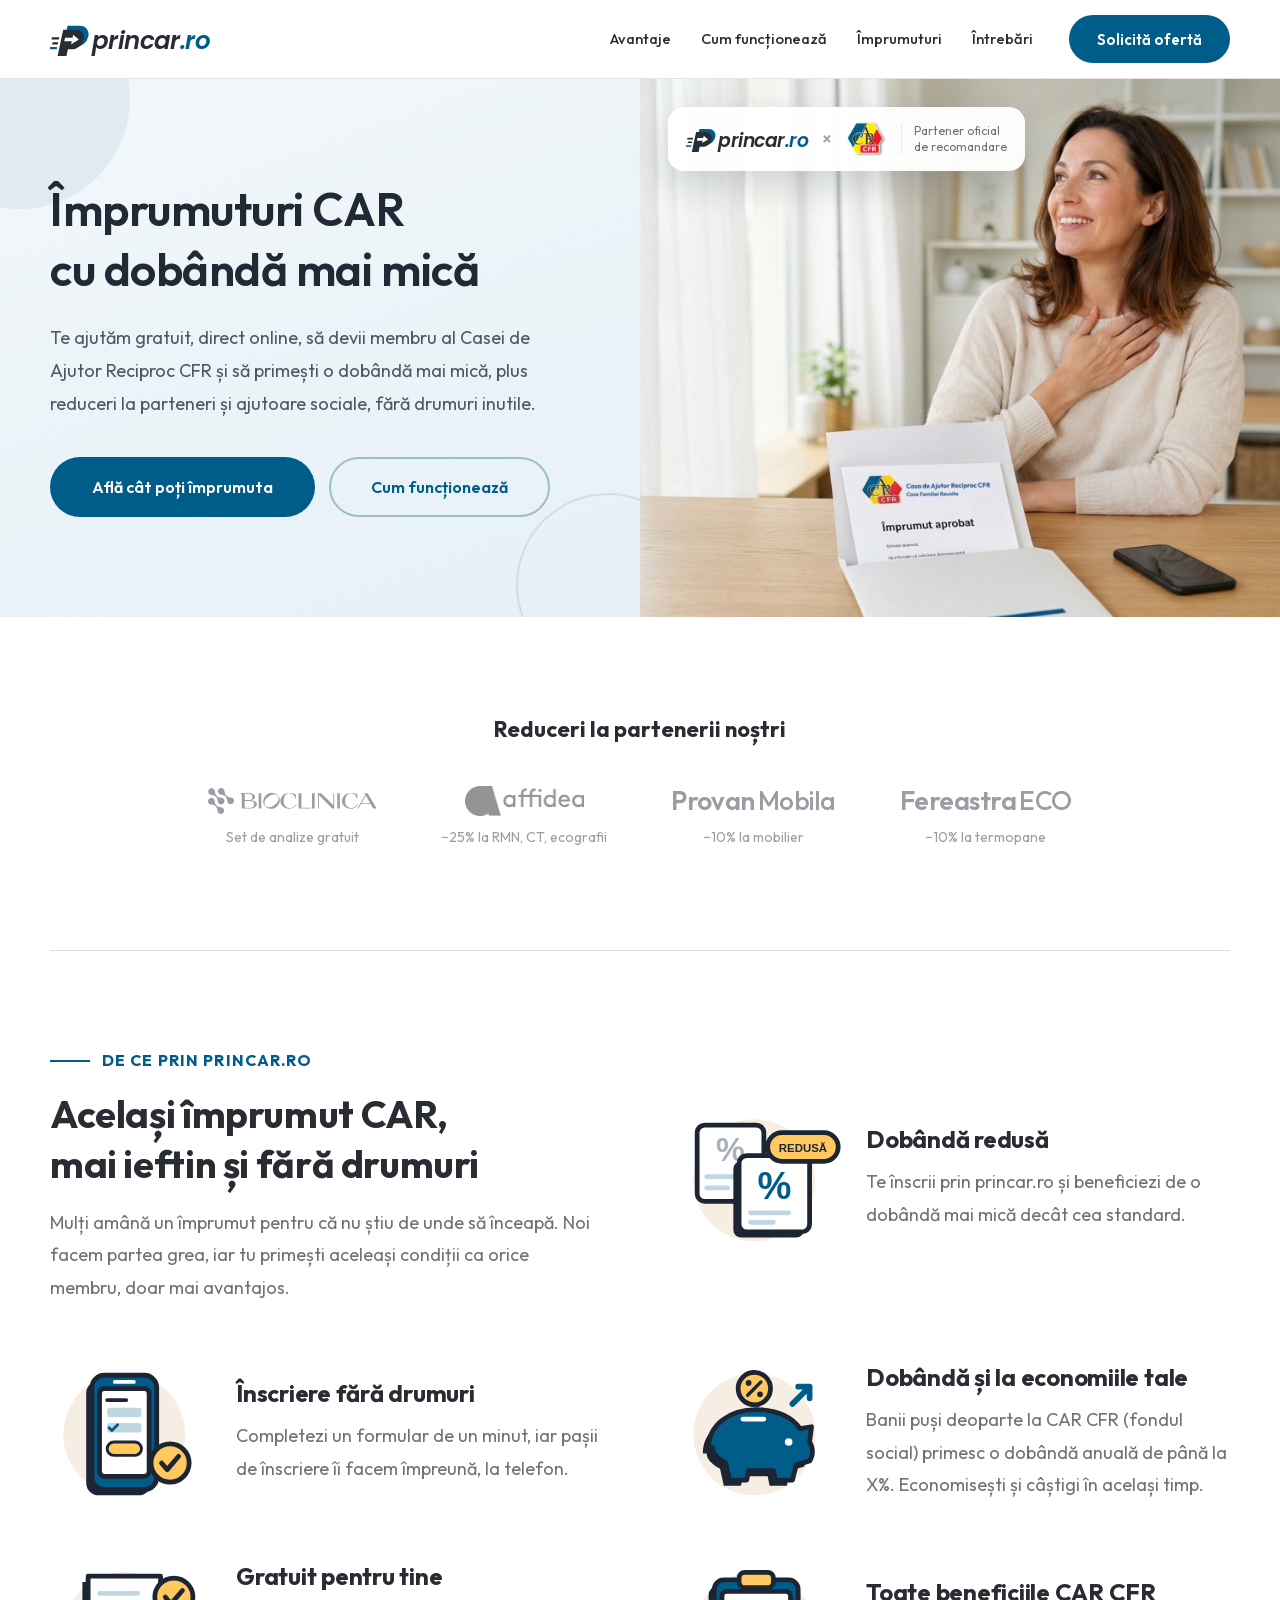
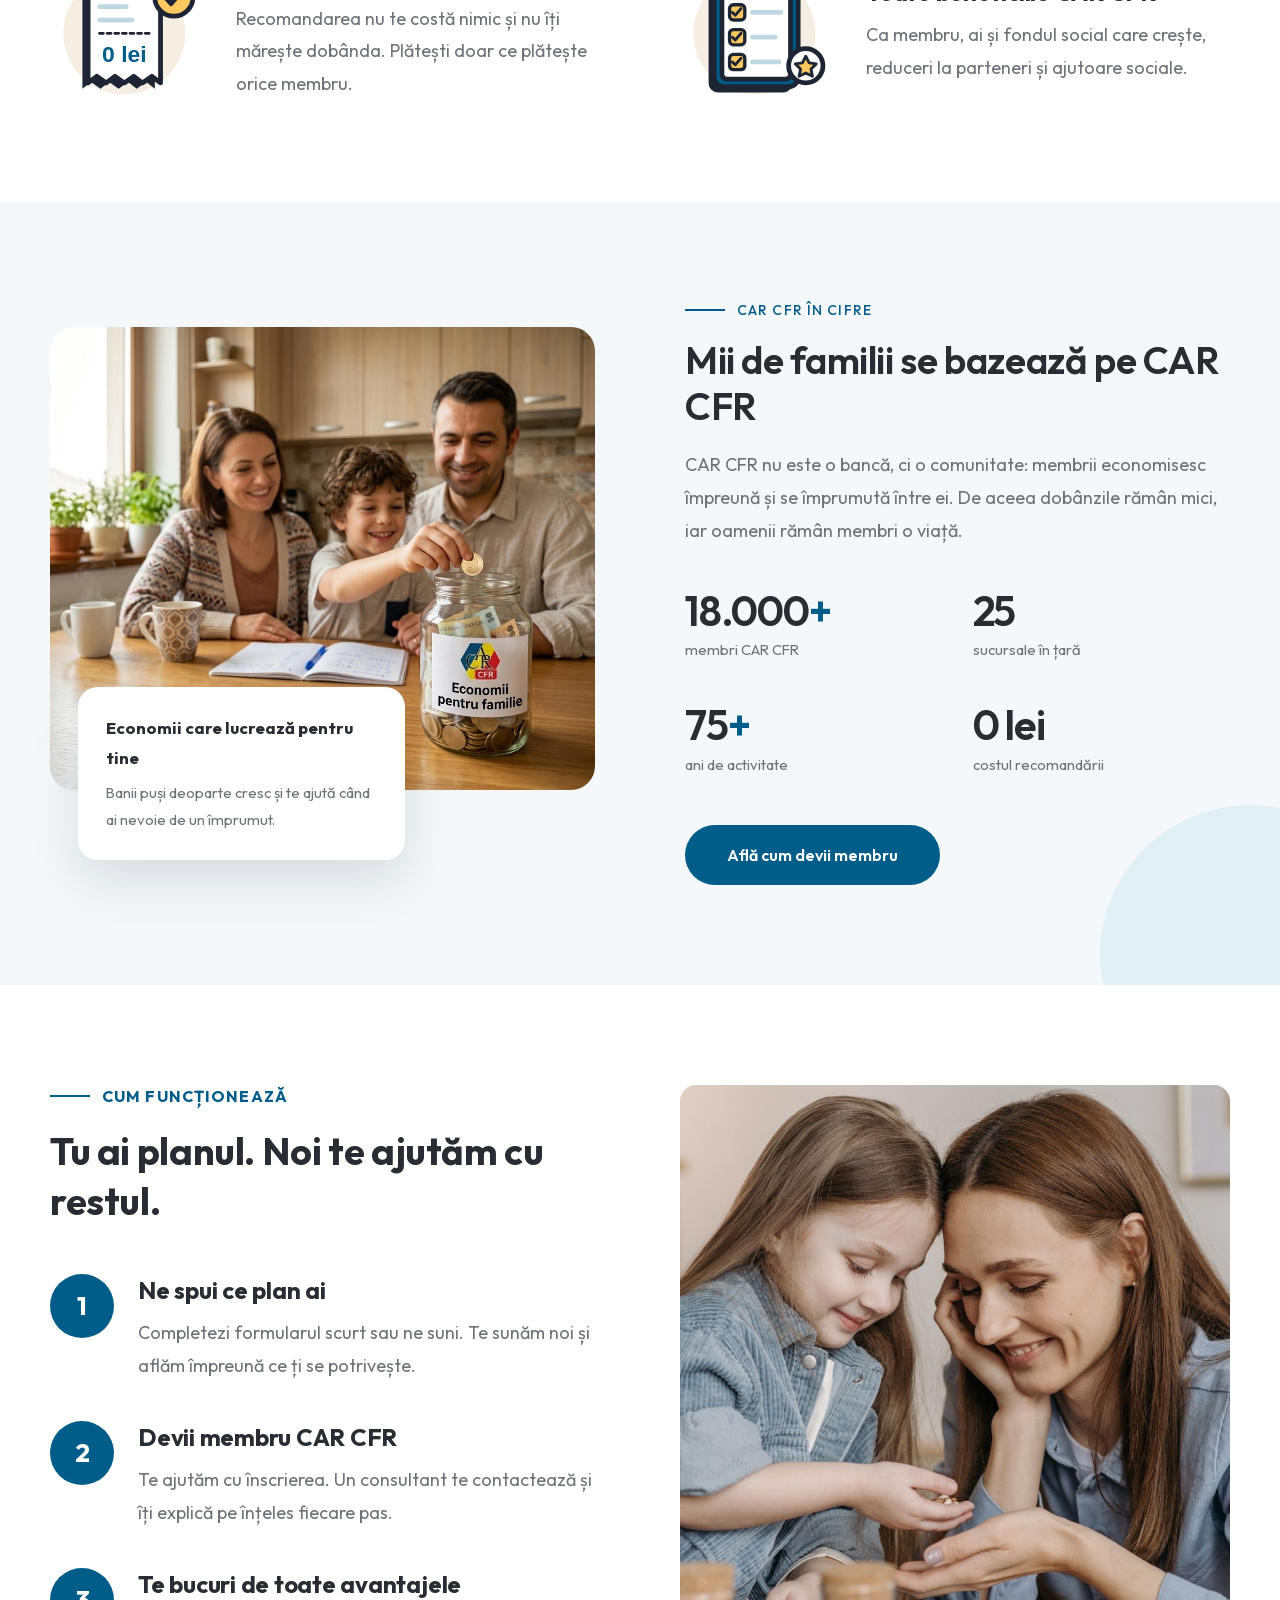
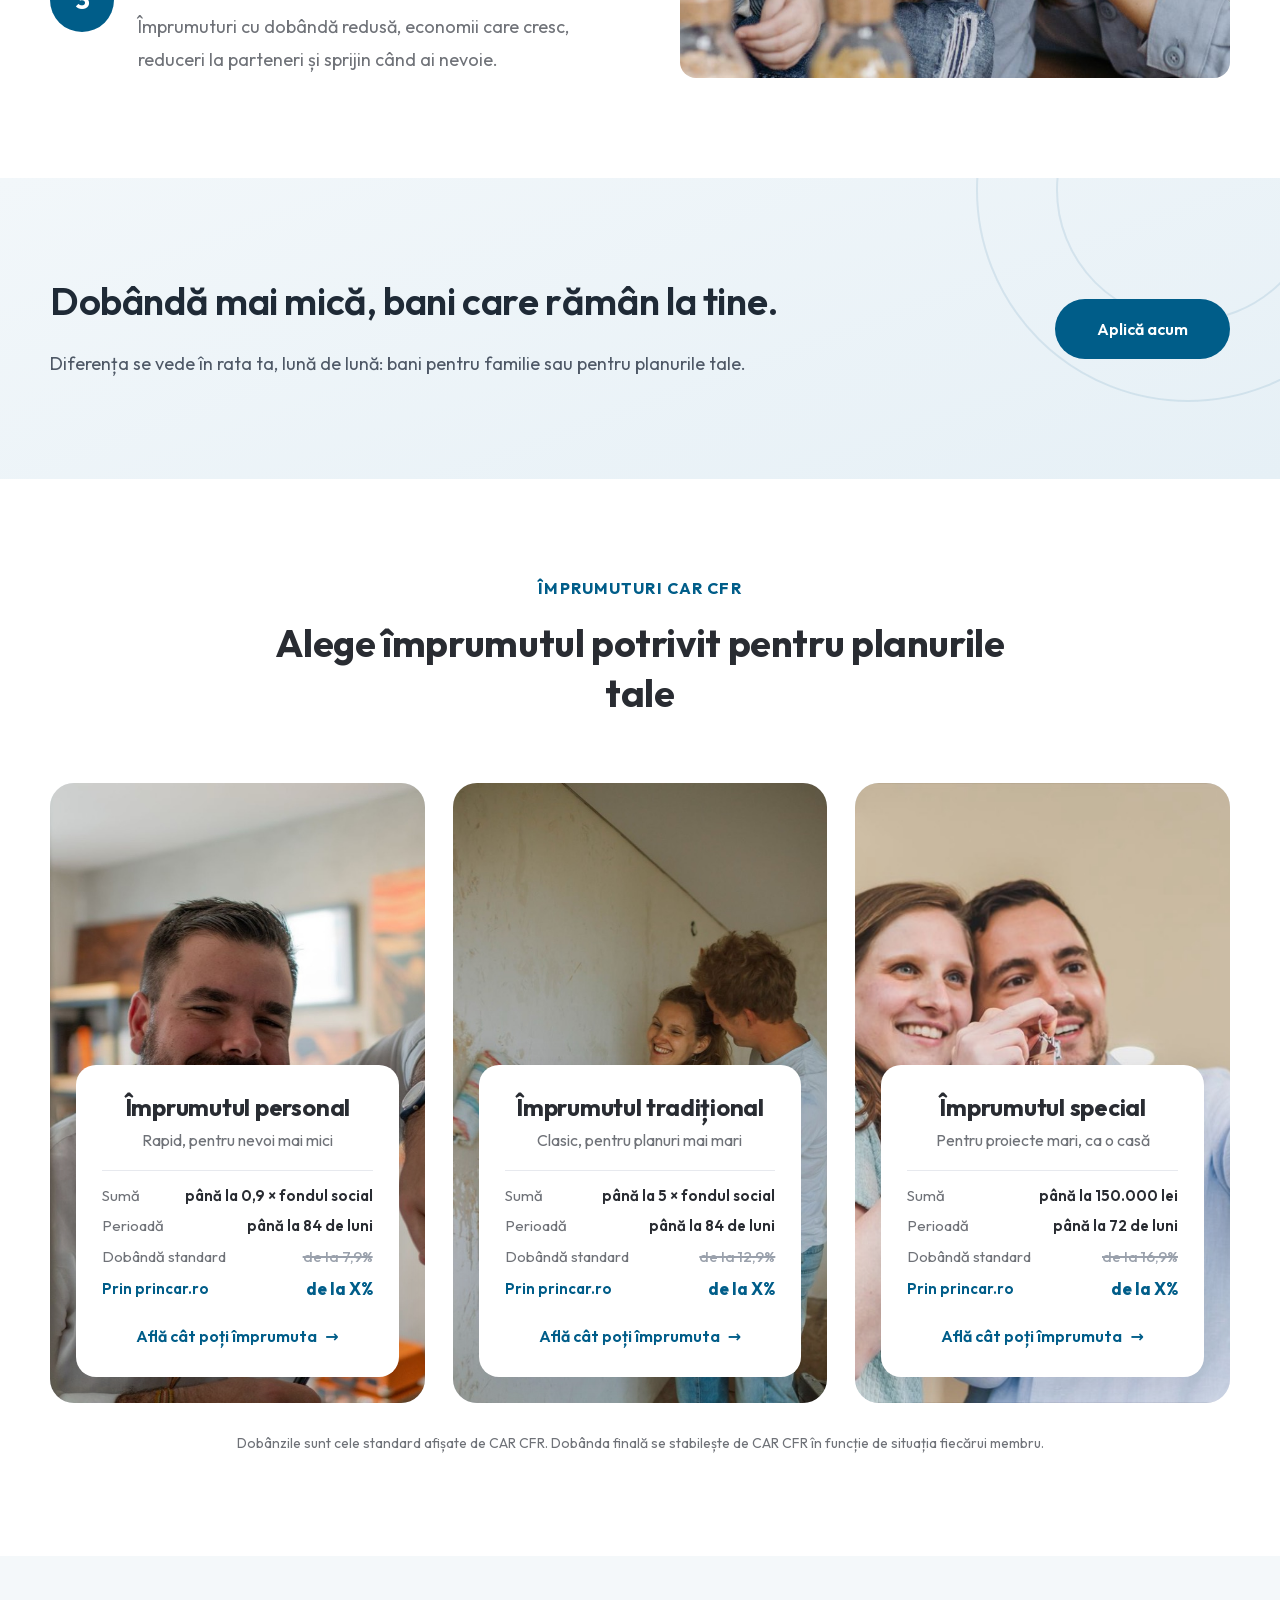
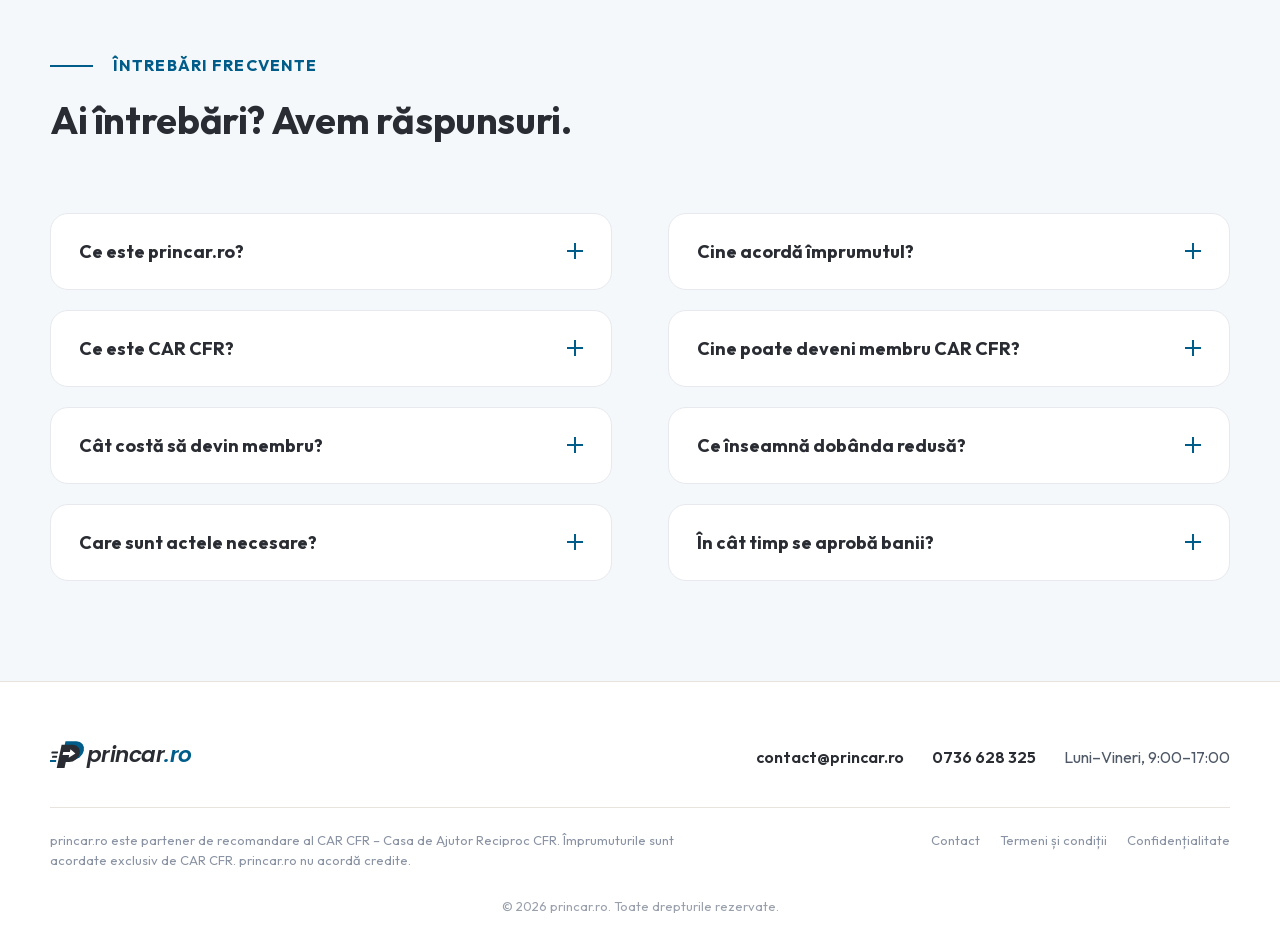
<file: index.html>
<!doctype html>
<html lang="ro">
<head>
<meta charset="utf-8">
<meta name="viewport" content="width=device-width, initial-scale=1">
<!-- La lansare: șterge rândul de mai jos ca Google să poată indexa site-ul -->
<meta name="robots" content="noindex, nofollow">
<title>Împrumuturi CAR CFR cu dobândă mai mică | princar.ro</title>
<meta name="description" content="Devino membru CAR CFR prin princar.ro și ai acces la împrumuturi cu dobândă mai mică, reduceri la parteneri și ajutoare sociale. Gratuit, fără drumuri.">
<link rel="canonical" href="https://princar.ro/">
<meta name="theme-color" content="#005D89">
<link rel="icon" href="img/favicon.svg" type="image/svg+xml">
<meta property="og:type" content="website">
<meta property="og:locale" content="ro_RO">
<meta property="og:site_name" content="princar.ro">
<meta property="og:url" content="https://princar.ro/">
<meta property="og:title" content="Împrumuturi CAR CFR cu dobândă mai mică">
<meta property="og:description" content="Te ajutăm gratuit, direct online, să devii membru CAR CFR: dobândă mai mică, reduceri la parteneri și ajutoare sociale.">
<meta property="og:image" content="https://princar.ro/img/og-princar.jpg">
<meta property="og:image:width" content="1200">
<meta property="og:image:height" content="630">
<meta property="og:image:alt" content="Femeie zâmbitoare care citește scrisoarea de aprobare a împrumutului">
<meta name="twitter:card" content="summary_large_image">
<link rel="preload" href="fonts/outfit-latin.woff2" as="font" type="font/woff2" crossorigin>
<link rel="preload" href="img/v2-hero.jpg?v=4" as="image" fetchpriority="high">
<link rel="stylesheet" href="v2.css?v=58">
<script src="app.js?v=74" defer></script>
<script type="application/ld+json">
{
 "@context": "https://schema.org",
 "@graph": [
  {
   "@type": "Organization",
   "@id": "https://princar.ro/#org",
   "name": "princar.ro",
   "url": "https://princar.ro/",
   "logo": "https://princar.ro/img/favicon.svg",
   "email": "contact@princar.ro",
   "telephone": "+40736628325",
   "contactPoint": {
    "@type": "ContactPoint",
    "telephone": "+40736628325",
    "email": "contact@princar.ro",
    "contactType": "customer service",
    "areaServed": "RO",
    "availableLanguage": "ro",
    "hoursAvailable": {
     "@type": "OpeningHoursSpecification",
     "dayOfWeek": [
      "Monday",
      "Tuesday",
      "Wednesday",
      "Thursday",
      "Friday"
     ],
     "opens": "09:00",
     "closes": "17:00"
    }
   }
  },
  {
   "@type": "WebSite",
   "@id": "https://princar.ro/#site",
   "url": "https://princar.ro/",
   "name": "princar.ro",
   "inLanguage": "ro-RO",
   "publisher": {
    "@id": "https://princar.ro/#org"
   }
  },
  {
   "@type": "FAQPage",
   "@id": "https://princar.ro/#intrebari",
   "mainEntity": [
    {
     "@type": "Question",
     "name": "Ce este princar.ro?",
     "acceptedAnswer": {
      "@type": "Answer",
      "text": "Un serviciu gratuit care te ajută să devii membru CAR CFR, ca să ai acces la împrumuturi avantajoase și la alte beneficii."
     }
    },
    {
     "@type": "Question",
     "name": "Cine acordă împrumutul?",
     "acceptedAnswer": {
      "@type": "Answer",
      "text": "Împrumutul este acordat exclusiv de CAR CFR, conform statutului propriu. princar.ro nu acordă credite, doar te ajută."
     }
    },
    {
     "@type": "Question",
     "name": "Ce este CAR CFR?",
     "acceptedAnswer": {
      "@type": "Answer",
      "text": "Casa de Ajutor Reciproc CFR, o comunitate cu peste 75 de ani de activitate, în care membrii economisesc și se ajută."
     }
    },
    {
     "@type": "Question",
     "name": "Cine poate deveni membru CAR CFR?",
     "acceptedAnswer": {
      "@type": "Answer",
      "text": "Orice persoană care îndeplinește condițiile din statutul CAR CFR. Consultantul îți confirmă la telefon dacă te încadrezi."
     }
    },
    {
     "@type": "Question",
     "name": "Cât costă să devin membru?",
     "acceptedAnswer": {
      "@type": "Answer",
      "text": "Plătești o taxă de înscriere și un fond social lunar de minimum 30 de lei, plus contribuția la fondul de asistență socială."
     }
    },
    {
     "@type": "Question",
     "name": "Ce înseamnă dobânda redusă?",
     "acceptedAnswer": {
      "@type": "Answer",
      "text": "Prin princar.ro, dobânda la împrumut este mai mică decât cea standard. Valoarea exactă ți-o comunică un consultant."
     }
    },
    {
     "@type": "Question",
     "name": "Care sunt actele necesare?",
     "acceptedAnswer": {
      "@type": "Answer",
      "text": "De obicei, actul de identitate și o dovadă a veniturilor. Lista exactă o primești de la consultant, după împrumutul ales."
     }
    },
    {
     "@type": "Question",
     "name": "În cât timp se aprobă banii?",
     "acceptedAnswer": {
      "@type": "Answer",
      "text": "Durata depinde de tipul împrumutului și de vechimea ta ca membru. Îți spunem exact la telefon, înainte de orice pas."
     }
    }
   ]
  }
 ]
}
</script>
</head>
<body id="top">

<header class="top">
  <div class="wrap">
    <a href="index.html" class="logo" aria-label="princar.ro, acasă"><svg class="brand" viewBox="10 14 820 172" role="img" aria-label="princar.ro"><g transform="translate(34 22) scale(1.12) skewX(-12)">
    <rect x="0" y="62" width="34" height="10" rx="3" fill="#292C32"/>
    <rect x="8" y="84" width="26" height="10" rx="3" fill="#292C32"/>
    <rect x="-2" y="106" width="36" height="10" rx="3" fill="#005D89"/>
    <path d="M60 10H116A48 48 0 0 1 116 106H60Z" fill="#005D89"/>
    <path d="M44 28H102A44 44 0 0 1 102 116H84V160H44Z" fill="#292C32"/>
    <path d="M60 64H94V50L124 72 94 94V80H60Z" fill="#fff"/>
  </g><text x="222" y="150" font-family="Poppins, Inter, sans-serif" font-style="italic" font-weight="600" font-size="124" letter-spacing="-3" fill="#292C32">princar<tspan fill="#005D89">.ro</tspan></text></svg></a>
    <nav class="nav">
      <a href="#avantaje">Avantaje</a>
      <a href="#cum-functioneaza">Cum funcționează</a>
      <a href="#imprumuturi">Împrumuturi</a>
      <a href="#intrebari">Întrebări</a>
    </nav>
    <button type="button" class="btn btn-navy btn-sm" data-lead>Solicită ofertă</button>
    <button class="menu-btn" aria-label="Meniu">☰</button>
  </div>
</header>

<!-- 1. Hero împărțit: text pe bleumarin + poză -->
<main>
<section class="hero2">
  <div class="hero2-text">
    <div>
      <h1><span class="ln">Împrumuturi CAR</span> <span class="ln">cu dobândă mai mică</span></h1>
      <p class="lead">Te ajutăm gratuit, direct online, să devii membru al Casei de Ajutor Reciproc CFR și să primești o dobândă mai mică, plus reduceri la parteneri și ajutoare sociale, fără drumuri inutile.</p>
      <div class="acts">
        <button type="button" class="btn btn-white" data-lead>Află cât poți împrumuta</button>
        <a href="#cum-functioneaza" class="btn btn-line">Cum funcționează</a>
      </div>
    </div>
  </div>
  <div class="hero2-photo" role="img" aria-label="Femeie bucuroasă care a primit scrisoarea de aprobare a împrumutului CAR CFR">
    <div class="partner-badge"><svg class="pb-logo" viewBox="10 14 820 172" role="img" aria-label="princar.ro"><g transform="translate(34 22) scale(1.12) skewX(-12)">
    <rect x="0" y="62" width="34" height="10" rx="3" fill="#292C32"/>
    <rect x="8" y="84" width="26" height="10" rx="3" fill="#292C32"/>
    <rect x="-2" y="106" width="36" height="10" rx="3" fill="#005D89"/>
    <path d="M60 10H116A48 48 0 0 1 116 106H60Z" fill="#005D89"/>
    <path d="M44 28H102A44 44 0 0 1 102 116H84V160H44Z" fill="#292C32"/>
    <path d="M60 64H94V50L124 72 94 94V80H60Z" fill="#fff"/>
  </g><text x="222" y="150" font-family="Poppins, Inter, sans-serif" font-style="italic" font-weight="600" font-size="124" letter-spacing="-3" fill="#292C32">princar<tspan fill="#005D89">.ro</tspan></text></svg><span class="pb-x">×</span><img src="img/sigla-carcfr.png" alt="CAR CFR" width="465" height="416"><span class="pb-txt">Partener oficial<br>de recomandare</span></div>
  </div>
</section>

<!-- 2. Parteneri -->
<section class="partners">
  <div class="wrap">
    <h2>Reduceri la partenerii noștri</h2>
    <div class="row">
      <span><i class="pl"><svg class="pl-bio" xmlns="http://www.w3.org/2000/svg" xml:space="preserve" viewBox="0 0 1037.9 160" role="img" aria-label="Bioclinica"><path fill="currentColor" d="M289.4 82.9a49 49 0 0 0-26-6.9h3.1c6.3-1.8 11.7-4.7 16.3-8.5s6.9-8 6.9-12.4c0-6.5-3.8-12.1-11.4-16.7a49 49 0 0 0-26-6.9H200c.6.7 1.7 1.7 3.2 2.9s2.7 2.4 3.6 3.4 1.4 2 1.4 2.9v85.9h56.2a41 41 0 0 0 25-7.9q11.4-7.95 11.4-19.2v-.1c0-6.3-3.8-11.9-11.4-16.5m-63.6-47.5h22.8c16.2 0 24.4 6.7 24.4 20.1 0 7.7-1.8 12.8-5.2 15.2a28.9 28.9 0 0 1-16.1 3.6l-25.8.1zm32.9 86.5h-32.8V80.5h32.8c16.1 0 25.2 6 25.3 19.2-.1 15.1-9.2 22.2-25.3 22.2m69.1-90.3v95.2h-16V31.6zm70-1.4c13.9 1 25.1 6.7 33.5 17.1s11.7 22.3 9.9 35.8c-1.9 13.6-8.3 24.7-19.4 33.5s-23.5 12.7-37.3 11.6c-13.8-1-25-6.7-33.5-17.1-8.5-10.2-11.9-22.1-10-35.6s8.3-24.7 19.4-33.6a51.1 51.1 0 0 1 37.4-11.7m-18.9 88.2c10.4-1.1 21.1-6.1 32.2-14.9s18.3-18.3 21.6-28.5 2-19.2-4.1-26.9a23.4 23.4 0 0 0-15.3-8.6 40 40 0 0 0-19.5 2.5c-6.9 2.5-14.3 6.5-22.2 11.9-11.5 7.8-19 17.1-22.4 27.8s-1.9 19.9 4.4 27.4a28 28 0 0 0 25.3 9.3m86.5-38.8c0 13.1 3.4 23.6 10.1 31.6s15.2 12 25.4 12a45.5 45.5 0 0 0 27.8-9.8 84.5 84.5 0 0 0 16-15.4v7.3c-2.6 2.8-4.5 4.7-5.6 5.7q-19.35 17.55-38.4 17.4a57.4 57.4 0 0 1-39.3-14.3 44.9 44.9 0 0 1-12.3-51.2c2.4-5.7 5.7-11 10.1-15.9s10.2-9 17.5-12.1a61.6 61.6 0 0 1 24.3-4.7c7.1-.2 13.4.4 18.9 1.6 5.5 1.3 12.2 3.4 20.1 6.4l.7 30.7c-1.5-1.9-3.4-5.2-5.5-9.9s-4.5-9-7-13.1c-2.5-4-5.5-7-9-8.8-7.2-4-14-5.6-20.5-4.8a35 35 0 0 0-29.1 23.5 68 68 0 0 0-4.2 23.8m166.8 41.6v5.6h-74.9V31.6H575v89.6zm24-89.6v95.2h-16V31.6zm108.1 95.2-81.6-83.1v83h-5.4v-89l-6.5-6.1h25.6l75.1 75.1V31.6h5v95.2zm47-95.2v95.2h-16V31.6zm32.8 48c0 13.1 3.3 23.6 10.1 31.6s15.2 12 25.4 12a45.5 45.5 0 0 0 27.8-9.8 84.5 84.5 0 0 0 16-15.4v7.3c-2.6 2.8-4.5 4.7-5.6 5.7-12.9 11.7-25.7 17.5-38.3 17.4a57.4 57.4 0 0 1-39.3-14.3 44.9 44.9 0 0 1-12.3-51.2c2.3-5.7 5.7-10.9 10.1-15.9s10.2-9 17.5-12.1a61.6 61.6 0 0 1 24.3-4.7c7.1-.2 13.4.4 18.9 1.6 5.5 1.3 12.2 3.4 20.1 6.4l.7 30.7c-1.5-1.9-3.4-5.2-5.5-9.9s-4.5-9-7-13.1c-2.5-4-5.5-7-9-8.8-7.2-4-14-5.6-20.5-4.8a35 35 0 0 0-29.1 23.5 63.7 63.7 0 0 0-4.3 23.8m156.4 18.2h-58.6l-16.7 29H919l50.3-87.3-9-7.9h22.2l55.3 95.1h-21.1zm-56.1-4.6H998l-26.7-46.7zm-804.9-35h-.2a37.6 37.6 0 0 1-37.5-37.5v-.2A20.4 20.4 0 0 0 89.1 1.6 20.3 20.3 0 0 0 66.7 6a20.4 20.4 0 0 0-4.4 22.4 20 20 0 0 0 7.5 9.2c3.4 2.3 7.3 3.5 11.4 3.5h.2a37.6 37.6 0 0 1 37.5 37.5v.2a20.4 20.4 0 0 0 24.6 20 20.4 20.4 0 0 0 16.1-16.1c.8-4 .4-8.1-1.1-11.9a20 20 0 0 0-19-12.6m-59.1 1.6h-.2a37.6 37.6 0 0 1-37.5-37.5V22A20.4 20.4 0 0 0 18.1 2 20.4 20.4 0 0 0 3.2 30a20.6 20.6 0 0 0 18.9 12.7h.2a37.6 37.6 0 0 1 37.5 37.5v.2a20.4 20.4 0 0 0 24.6 20c4-.8 7.6-2.8 10.5-5.6s4.8-6.5 5.6-10.5.4-8.1-1.1-11.9a20 20 0 0 0-19-12.6h-.2m-1.4 59.1h-.2a37.6 37.6 0 0 1-37.5-37.5v-.2a20.4 20.4 0 0 0-24.6-20A20.2 20.2 0 0 0 1.6 89.1a20 20 0 0 0 7.5 9.2c3.4 2.3 7.3 3.5 11.4 3.5h.2a37.6 37.6 0 0 1 37.5 37.5v.2a20.4 20.4 0 0 0 24.6 20c4-.8 7.6-2.8 10.5-5.6s4.8-6.5 5.6-10.5.4-8.1-1.2-11.9a20 20 0 0 0-18.9-12.6h-.2"></path></svg></i><small>Set de analize gratuit</small></span>
      <span><i class="pl"><img class="pl-aff" src="img/logo-affidea.webp" alt="Affidea"></i><small>−25% la RMN, CT, ecografii</small></span>
      <span><i class="pl pl-word">Provan<em>Mobila</em></i><small>−10% la mobilier</small></span>
      <span><i class="pl pl-word">Fereastra<em>ECO</em></i><small>−10% la termopane</small></span>
    </div>
  </div>
</section>

<!-- 3. Avantaje -->
<section class="sec adv-sec" id="avantaje">
  <div class="wrap adv2">
    <div class="adv-head">
      <span class="tag">De ce prin princar.ro</span>
      <h2><span class="ln">Același împrumut CAR,</span> <span class="ln">mai ieftin și fără drumuri</span></h2>
      <p class="adv-lead">Mulți amână un împrumut pentru că nu știu de unde să înceapă. Noi facem partea grea, iar tu primești aceleași condiții ca orice membru, doar mai avantajos.</p>
    </div>
    <div class="adv-item"><img src="img/ico-dobanda.svg?v=6" alt="" width="162" height="141" loading="lazy"><div><h3>Dobândă redusă</h3><p>Te înscrii prin princar.ro și beneficiezi de o dobândă mai mică decât cea standard.</p></div></div>
    <div class="adv-item"><img src="img/ico-online.svg?v=5" alt="" width="162" height="141" loading="lazy"><div><h3>Înscriere fără drumuri</h3><p>Completezi un formular de un minut, iar pașii de înscriere îi facem împreună, la telefon.</p></div></div>
    <div class="adv-item"><img src="img/ico-economii.svg?v=5" alt="" width="162" height="141" loading="lazy"><div><h3>Dobândă și la economiile tale</h3><p>Banii puși deoparte la CAR CFR (fondul social) primesc o dobândă anuală de până la X%. Economisești și câștigi în același timp.</p></div></div>
    <div class="adv-item"><img src="img/ico-gratuit.svg?v=5" alt="" width="162" height="141" loading="lazy"><div><h3>Gratuit pentru tine</h3><p>Recomandarea nu te costă nimic și nu îți mărește dobânda. Plătești doar ce plătește orice membru.</p></div></div>
    <div class="adv-item"><img src="img/ico-parteneri.svg?v=6" alt="" width="162" height="141" loading="lazy"><div><h3>Toate beneficiile CAR CFR</h3><p>Ca membru, ai și fondul social care crește, reduceri la parteneri și ajutoare sociale.</p></div></div>
  </div>
</section>

<!-- 4. Cifre -->
<section class="sec sand">
  <div class="wrap nums">
    <div class="nums-photo">
      <img src="img/v2-cifre.jpg?v=3" alt="Familie care pune bani deoparte într-un borcan cu eticheta CAR CFR" width="1200" height="896" loading="lazy">
      <div class="card"><b>Economii care lucrează pentru tine</b><p>Banii puși deoparte cresc și te ajută când ai nevoie de un împrumut.</p></div>
    </div>
    <div class="nums-txt">
      <span class="tag">CAR CFR în cifre</span>
      <h2>Mii de familii se bazează pe CAR CFR</h2>
      <p>CAR CFR nu este o bancă, ci o comunitate: membrii economisesc împreună și se împrumută între ei. De aceea dobânzile rămân mici, iar oamenii rămân membri o viață.</p>
      <div class="stat-grid">
        <div><strong>18.000<i>+</i></strong><span>membri CAR CFR</span></div>
        <div><strong>25</strong><span>sucursale în țară</span></div>
        <div><strong>75<i>+</i></strong><span>ani de activitate</span></div>
        <div><strong>0 lei</strong><span>costul recomandării</span></div>
      </div>
      <button type="button" class="btn btn-navy" data-lead>Află cum devii membru</button>
    </div>
  </div>
</section>

<!-- 5. Cum funcționează -->
<section class="sec" id="cum-functioneaza">
  <div class="wrap steps2">
    <div>
      <span class="tag">Cum funcționează</span>
      <h2>Tu ai planul. Noi te ajutăm cu restul.</h2>
      <ol>
        <li><span>1</span><div><h3>Ne spui ce plan ai</h3><p>Completezi formularul scurt sau ne suni. Te sunăm noi și aflăm împreună ce ți se potrivește.</p></div></li>
        <li><span>2</span><div><h3>Devii membru CAR CFR</h3><p>Te ajutăm cu înscrierea. Un consultant te contactează și îți explică pe înțeles fiecare pas.</p></div></li>
        <li><span>3</span><div><h3>Te bucuri de toate avantajele</h3><p>Împrumuturi cu dobândă redusă, economii care cresc, reduceri la parteneri și sprijin când ai nevoie.</p></div></li>
      </ol>
    </div>
    <div class="ph"><img src="img/v2-pasi2.jpg" alt="Mamă care își învață fetița să pună bani deoparte" width="1400" height="935" loading="lazy"></div>
  </div>
</section>

<!-- 6. Bandă de informații -->
<section class="band info-band">
  <div class="wrap">
    <div>
      <h2>Dobândă mai mică, bani care rămân la tine.</h2>
      <p class="band-ex">Diferența se vede în rata ta, lună de lună: bani pentru familie sau pentru planurile tale.</p>
    </div>
    <div class="acts"><button type="button" class="btn btn-or" id="btn-aplica" data-lead>Aplică acum</button></div>
  </div>
</section>

<!-- 7. Tipuri de împrumut -->
<section class="loans" id="imprumuturi">
  <div class="wrap">
    <div class="loans-head">
      <span class="tag">Împrumuturi CAR CFR</span>
      <h2>Alege împrumutul potrivit pentru planurile tale</h2>
    </div>
    <div class="loans-grid">
      <article class="loan-card">
        <img src="img/imp-personal.jpg" alt="Bărbat zâmbitor, gata pentru un împrumut rapid" loading="lazy">
        <div class="loan-box">
          <h3>Împrumutul personal</h3>
          <p>Rapid, pentru nevoi mai mici</p>
          <ul><li><span>Sumă</span><b>până la 0,9 × fondul social</b></li><li><span>Perioadă</span><b>până la 84 de luni</b></li><li><span>Dobândă standard</span><b class="std">de la 7,9%</b></li><li class="li-pc"><span>Prin princar.ro</span><b class="pc">de la X%</b></li></ul>
          <button type="button" class="more" data-lead>Află cât poți împrumuta</button>
        </div>
      </article>
      <article class="loan-card">
        <img src="img/imp-traditional.jpg" alt="Cuplu care își renovează casa" loading="lazy">
        <div class="loan-box">
          <h3>Împrumutul tradițional</h3>
          <p>Clasic, pentru planuri mai mari</p>
          <ul><li><span>Sumă</span><b>până la 5 × fondul social</b></li><li><span>Perioadă</span><b>până la 84 de luni</b></li><li><span>Dobândă standard</span><b class="std">de la 12,9%</b></li><li class="li-pc"><span>Prin princar.ro</span><b class="pc">de la X%</b></li></ul>
          <button type="button" class="more" data-lead>Află cât poți împrumuta</button>
        </div>
      </article>
      <article class="loan-card">
        <img src="img/imp-special.jpg" alt="Cuplu fericit cu cheile casei noi" loading="lazy">
        <div class="loan-box">
          <h3>Împrumutul special</h3>
          <p>Pentru proiecte mari, ca o casă</p>
          <ul><li><span>Sumă</span><b>până la 150.000 lei</b></li><li><span>Perioadă</span><b>până la 72 de luni</b></li><li><span>Dobândă standard</span><b class="std">de la 16,9%</b></li><li class="li-pc"><span>Prin princar.ro</span><b class="pc">de la X%</b></li></ul>
          <button type="button" class="more" data-lead>Află cât poți împrumuta</button>
        </div>
      </article>
    </div>
    <p class="loans-note">Dobânzile sunt cele standard afișate de CAR CFR. Dobânda finală se stabilește de CAR CFR în funcție de situația fiecărui membru.</p>
  </div>
</section>

<!-- 8. Întrebări frecvente -->
<section class="faq4" id="intrebari">
  <div class="wrap">
    <div class="faq4-head">
      <div>
        <span class="tag">Întrebări frecvente</span>
        <h2>Ai întrebări? Avem răspunsuri.</h2>
      </div>
    </div>
    <div class="faq4-grid">
      <details><summary>Ce este princar.ro?<i aria-hidden="true"></i></summary><p>Un serviciu gratuit care te ajută să devii membru CAR CFR, ca să ai acces la împrumuturi avantajoase și la alte beneficii.</p></details>
      <details><summary>Cine acordă împrumutul?<i aria-hidden="true"></i></summary><p>Împrumutul este acordat exclusiv de CAR CFR, conform statutului propriu. princar.ro nu acordă credite, doar te ajută.</p></details>
      <details><summary>Ce este CAR CFR?<i aria-hidden="true"></i></summary><p>Casa de Ajutor Reciproc CFR, o comunitate cu peste 75 de ani de activitate, în care membrii economisesc și se ajută.</p></details>
      <details><summary>Cine poate deveni membru CAR CFR?<i aria-hidden="true"></i></summary><p>Orice persoană care îndeplinește condițiile din statutul CAR CFR. Consultantul îți confirmă la telefon dacă te încadrezi.</p></details>
      <details><summary>Cât costă să devin membru?<i aria-hidden="true"></i></summary><p>Plătești o taxă de înscriere și un fond social lunar de minimum 30 de lei, plus contribuția la fondul de asistență socială.</p></details>
      <details><summary>Ce înseamnă dobânda redusă?<i aria-hidden="true"></i></summary><p>Prin princar.ro, dobânda la împrumut este mai mică decât cea standard. Valoarea exactă ți-o comunică un consultant.</p></details>
      <details><summary>Care sunt actele necesare?<i aria-hidden="true"></i></summary><p>De obicei, actul de identitate și o dovadă a veniturilor. Lista exactă o primești de la consultant, după împrumutul ales.</p></details>
      <details><summary>În cât timp se aprobă banii?<i aria-hidden="true"></i></summary><p>Durata depinde de tipul împrumutului și de vechimea ta ca membru. Îți spunem exact la telefon, înainte de orice pas.</p></details>
    </div>
  </div>
</section>

</main>

<footer class="foot foot2">
  <div class="wrap">
    <div class="f2-top">
      <a href="#top" class="logo" aria-label="princar.ro, acasă"><svg class="brand" viewBox="10 14 820 172" role="img" aria-label="princar.ro"><g transform="translate(34 22) scale(1.12) skewX(-12)">
    <rect x="0" y="62" width="34" height="10" rx="3" fill="#292C32"/>
    <rect x="8" y="84" width="26" height="10" rx="3" fill="#292C32"/>
    <rect x="-2" y="106" width="36" height="10" rx="3" fill="#005D89"/>
    <path d="M60 10H116A48 48 0 0 1 116 106H60Z" fill="#005D89"/>
    <path d="M44 28H102A44 44 0 0 1 102 116H84V160H44Z" fill="#292C32"/>
    <path d="M60 64H94V50L124 72 94 94V80H60Z" fill="#fff"/>
  </g><text x="222" y="150" font-family="Poppins, Inter, sans-serif" font-style="italic" font-weight="600" font-size="124" letter-spacing="-3" fill="#292C32">princar<tspan fill="#005D89">.ro</tspan></text></svg></a>
      <div class="f2-contact"><a href="mailto:contact@princar.ro">contact@princar.ro</a><a href="tel:+40736628325">0736 628 325</a><span>Luni–Vineri, 9:00–17:00</span></div>
    </div>
    <div class="f2-bottom">
      <p>princar.ro este partener de recomandare al CAR CFR – Casa de Ajutor Reciproc CFR. Împrumuturile sunt acordate exclusiv de CAR CFR. princar.ro nu acordă credite.</p>
      <nav class="f2-links" aria-label="Informații legale"><a href="#contact" data-modal="contact">Contact</a><a href="#termeni" data-modal="termeni">Termeni și condiții</a><a href="#confidentialitate" data-modal="confidentialitate">Confidențialitate</a></nav>
    </div>
    <p class="f2-copy">© 2026 princar.ro. Toate drepturile rezervate.</p>
  </div>
</footer>

<dialog class="lead-modal" id="lead" aria-labelledby="lead-title">
  <form class="lead-form" method="dialog" novalidate>
    <button type="button" class="lead-x" aria-label="Închide">×</button>
    <div class="lead-body">
      <h2 id="lead-title">Află cât poți împrumuta</h2>
      <p class="muted">Lasă-ne datele și te sună un consultant. Durează 30 de secunde.</p>
      <label for="l-nume">Nume și prenume</label>
      <input id="l-nume" name="nume" required autocomplete="name" placeholder="Ion Popescu">
      <label for="l-tel">Număr de telefon</label>
      <input id="l-tel" name="telefon" type="tel" required autocomplete="tel" pattern="^(\+4|0)7[0-9 ]{8,10}$" placeholder="0736 628 325">
      <label for="l-suma">Suma dorită <span class="opt">(opțional)</span> <b id="l-suma-out">15.000 lei</b></label>
      <input id="l-suma" name="suma" type="range" min="2000" max="50000" step="500" value="15000">
      <label class="consent"><input type="checkbox" required> Sunt de acord cu prelucrarea datelor conform <a href="#confidentialitate" data-modal="confidentialitate">Politicii de confidențialitate</a> și am înțeles că princar.ro este partener de recomandare al CAR CFR, iar împrumutul este acordat de CAR CFR.</label>
      <input type="text" name="website" tabindex="-1" autocomplete="off" aria-hidden="true" style="position:absolute;left:-9999px;width:1px;height:1px;opacity:0">
      <p class="lead-err" role="alert"></p>
      <button type="submit" class="btn btn-dark">Vreau să fiu sunat</button>
    </div>
    <div class="lead-ok" hidden>
      <span class="ok-ico" aria-hidden="true"><svg viewBox="0 0 24 24"><path d="M6.5 12.5l3.6 3.6L17.5 8.5" fill="none" stroke="#fff" stroke-width="2.8" stroke-linecap="round" stroke-linejoin="round"/></svg></span>
      <h2>Mulțumim!</h2>
      <p class="muted">Un consultant te va suna în curând ca să te ghideze.</p>
      <button type="button" class="btn btn-white lead-close">Închide</button>
    </div>
  </form>
</dialog>

<dialog class="lead-modal" id="contact" aria-labelledby="contact-title">
  <form class="lead-form contact-form" novalidate>
    <button type="button" class="lead-x" data-close aria-label="Închide">×</button>
    <div class="lead-body">
      <h2 id="contact-title">Scrie-ne</h2>
      <p class="muted">Ai o întrebare? Îți răspundem în cel mult o zi lucrătoare.</p>
      <label for="c-nume">Nume</label>
      <input id="c-nume" name="nume" required autocomplete="name" maxlength="80">
      <label for="c-email">E-mail</label>
      <input id="c-email" name="email" type="email" required autocomplete="email" maxlength="120">
      <label for="c-mesaj">Mesaj</label>
      <textarea id="c-mesaj" name="mesaj" required rows="4" maxlength="2000"></textarea>
      <input type="text" name="website" tabindex="-1" autocomplete="off" aria-hidden="true" class="hp">
      <label class="consent"><input type="checkbox" name="gdpr" required> Sunt de acord cu prelucrarea datelor conform <a href="#confidentialitate" data-modal="confidentialitate">Politicii de confidențialitate</a>.</label>
      <p class="lead-err" role="alert"></p>
      <button type="submit" class="btn btn-dark">Trimite mesajul</button>
    </div>
    <div class="lead-ok" hidden>
      <span class="ok-ico" aria-hidden="true"><svg viewBox="0 0 24 24"><path d="M6.5 12.5l3.6 3.6L17.5 8.5" fill="none" stroke="#fff" stroke-width="2.8" stroke-linecap="round" stroke-linejoin="round"/></svg></span>
      <h2>Mesaj trimis!</h2>
      <p class="muted">Îți răspundem pe e-mail cât de curând.</p>
      <button type="button" class="btn btn-white" data-close>Închide</button>
    </div>
  </form>
</dialog>

<dialog class="doc-modal" id="termeni" aria-labelledby="termeni-t">
  <div class="doc-head"><h2 id="termeni-t">Termeni și condiții</h2><button type="button" class="doc-x" data-close aria-label="Închide">×</button></div>
  <div class="doc-body">
    <p class="draft-note">CIORNĂ – textul trebuie verificat de un jurist înainte de publicare.</p>
    <p class="upd">Ultima actualizare: [data]</p>

    <h3>1. Cine suntem</h3>
    <p>Site-ul princar.ro este administrat de [Denumirea firmei] SRL, CUI [CUI], cu sediul în [adresa sediului] („princar.ro”, „noi”). Ne poți scrie la <a href="mailto:contact@princar.ro">contact@princar.ro</a> sau ne poți suna la 0736 628 325, de luni până vineri, între 9:00 și 17:00.</p>

    <h3>2. Ce face princar.ro</h3>
    <p>princar.ro este partener de recomandare al CAR CFR – Casa de Ajutor Reciproc CFR. Te ajutăm să afli informații despre CAR CFR și să parcurgi pașii de înscriere ca membru.</p>
    <p><strong>princar.ro nu acordă credite și nu este instituție financiară.</strong> Împrumuturile sunt acordate exclusiv de CAR CFR, conform statutului și condițiilor proprii. Decizia de aprobare, valoarea împrumutului și dobânda finală aparțin CAR CFR.</p>

    <h3>3. Serviciul este gratuit</h3>
    <p>Pentru tine, serviciul princar.ro este gratuit. Nu plătești nimic pentru recomandare, iar recomandarea nu îți mărește dobânda sau costurile. princar.ro poate primi o remunerație de la CAR CFR pentru membrii recomandați.</p>

    <h3>4. Informațiile de pe site</h3>
    <p>Informațiile despre împrumuturi, dobânzi, perioade și beneficii sunt preluate din materialele publice ale CAR CFR și au caracter informativ. Ele nu reprezintă o ofertă fermă. Condițiile exacte îți sunt comunicate de CAR CFR, înainte de semnarea oricărui contract.</p>

    <h3>5. Formularul de contact</h3>
    <p>Când completezi formularul, ne autorizezi să te contactăm telefonic pentru a-ți oferi informații despre înscrierea în CAR CFR. Trimiterea formularului nu te obligă la nimic și nu reprezintă o cerere de credit. Detalii despre datele tale găsești în <a href="#confidentialitate" data-modal="confidentialitate">Politica de confidențialitate</a>.</p>

    <h3>6. Obligațiile tale</h3>
    <p>Te rugăm să ne furnizezi date reale și să folosești site-ul doar în scopuri legale. Nu ai voie să trimiți cereri în numele altei persoane fără acordul acesteia.</p>

    <h3>7. Proprietate intelectuală</h3>
    <p>Textele, grafica și elementele de identitate princar.ro aparțin princar.ro. Denumirea și sigla CAR CFR aparțin CAR CFR și sunt folosite cu acordul acesteia. Fotografiile provin din surse cu licență gratuită sau sunt create pentru acest site.</p>

    <h3>8. Limitarea răspunderii</h3>
    <p>Depunem toate eforturile ca informațiile să fie corecte și actuale, dar nu putem garanta că site-ul este lipsit de erori. princar.ro nu răspunde pentru deciziile CAR CFR privind aprobarea sau condițiile împrumuturilor.</p>

    <h3>9. Reclamații și soluționarea litigiilor</h3>
    <p>Pentru orice nemulțumire, scrie-ne la <a href="mailto:contact@princar.ro">contact@princar.ro</a> și îți răspundem în cel mult [30] de zile. Te poți adresa și Autorității Naționale pentru Protecția Consumatorilor (<a href="https://anpc.ro" target="_blank" rel="noopener">anpc.ro</a>) sau platformei europene de soluționare online a litigiilor (<a href="https://ec.europa.eu/consumers/odr" target="_blank" rel="noopener">ec.europa.eu/consumers/odr</a>).</p>

    <h3>10. Modificări</h3>
    <p>Putem actualiza acești termeni. Versiunea în vigoare este cea publicată pe această pagină, cu data ultimei actualizări de mai sus. Termenii se supun legii române.</p>
  </div>
</dialog>

<dialog class="doc-modal" id="confidentialitate" aria-labelledby="confidentialitate-t">
  <div class="doc-head"><h2 id="confidentialitate-t">Politica de confidențialitate</h2><button type="button" class="doc-x" data-close aria-label="Închide">×</button></div>
  <div class="doc-body">
    <p class="draft-note">CIORNĂ – textul trebuie verificat de un jurist înainte de publicare.</p>
    <p class="upd">Ultima actualizare: [data]</p>

    <h3>1. Cine răspunde de datele tale</h3>
    <p>Operatorul datelor este [Denumirea firmei] SRL, CUI [CUI], cu sediul în [adresa sediului]. Pentru orice întrebare despre datele tale, ne poți scrie la <a href="mailto:contact@princar.ro">contact@princar.ro</a>.</p>

    <h3>2. Ce date colectăm</h3>
    <ul>
      <li><strong>Din formular:</strong> numele și prenumele, numărul de telefon și, opțional, suma dorită.</li>
      <li><strong>Automat, la trimiterea formularului:</strong> data și ora, adresa IP și pagina de pe care ai trimis cererea, pentru securitate și protecție împotriva abuzurilor.</li>
      <li><strong>Din discuția telefonică:</strong> informațiile pe care alegi să ni le comunici despre nevoia ta de împrumut.</li>
    </ul>

    <h3>3. De ce le folosim și pe ce bază legală</h3>
    <ul>
      <li><strong>Ca să te contactăm</strong> și să îți explicăm cum devii membru CAR CFR – pe baza consimțământului tău, dat în formular (art. 6 alin. 1 lit. a din GDPR).</li>
      <li><strong>Ca să îți transmitem cererea către CAR CFR</strong>, doar după ce ne confirmi că vrei să mergi mai departe – tot pe baza consimțământului tău.</li>
      <li><strong>Pentru securitatea site-ului</strong> și prevenirea cererilor false – pe baza interesului nostru legitim (art. 6 alin. 1 lit. f).</li>
      <li><strong>Pentru obligații legale</strong>, de exemplu contabile, când este cazul (art. 6 alin. 1 lit. c).</li>
    </ul>

    <h3>4. Cui transmitem datele</h3>
    <ul>
      <li><strong>CAR CFR – Casa de Ajutor Reciproc CFR</strong>, pentru înscrierea ta ca membru și analiza împrumutului, doar cu acordul tău.</li>
      <li><strong>Furnizorul de găzduire a site-ului</strong> ([numele furnizorului]), care stochează datele în numele nostru.</li>
      <li><strong>Autorităților</strong>, doar dacă legea ne obligă.</li>
    </ul>
    <p>Nu vindem și nu închiriem datele tale. Nu le folosim pentru reclame și nu le transmitem în afara Uniunii Europene.</p>

    <h3>5. Cât timp le păstrăm</h3>
    <p>Păstrăm datele din formular cel mult [12 luni] de la ultimul contact cu tine, apoi le ștergem. Dacă îți retragi consimțământul, le ștergem mai devreme, cu excepția datelor pe care legea ne obligă să le păstrăm.</p>

    <h3>6. Drepturile tale</h3>
    <p>Ai dreptul să ceri acces la datele tale, rectificarea sau ștergerea lor, restricționarea prelucrării, portabilitatea datelor și să te opui prelucrării. Îți poți retrage oricând consimțământul, fără să fie afectată prelucrarea făcută înainte. Pentru oricare dintre aceste drepturi, scrie-ne la <a href="mailto:contact@princar.ro">contact@princar.ro</a>. Îți răspundem în cel mult o lună.</p>
    <p>Dacă consideri că datele tale nu sunt prelucrate corect, poți depune o plângere la Autoritatea Națională de Supraveghere a Prelucrării Datelor cu Caracter Personal (<a href="https://www.dataprotection.ro" target="_blank" rel="noopener">dataprotection.ro</a>).</p>

    <h3>7. Cookie-uri și servicii externe</h3>
    <p>Site-ul nu folosește cookie-uri de analiză sau de publicitate și nu încarcă servicii externe: fonturile și imaginile sunt găzduite pe propriul server. Panoul de administrare folosește un singur cookie strict necesar, doar pentru autentificarea administratorilor. [Dacă adăugăm Google Analytics sau alte instrumente, actualizăm această secțiune și cerem acordul tău printr-un banner de cookie-uri.]</p>

    <h3>8. Securitatea datelor</h3>
    <p>Datele sunt transmise criptat (HTTPS) și stocate pe servere protejate. Accesul la ele îl au doar persoanele autorizate, cu parolă și cod de verificare pe telefon.</p>

    <h3>9. Modificări</h3>
    <p>Putem actualiza această politică. Versiunea în vigoare este cea publicată pe această pagină, cu data ultimei actualizări de mai sus.</p>
  </div>
</dialog>

</body>
</html>
</file>
<file: v2.css>
/* Fonturi găzduite pe site (fără cereri către Google). Outfit: licență OFL; Poppins: licență OFL. */
@font-face { font-family: "Outfit"; font-style: normal; font-weight: 400 700; font-display: swap; src: url(fonts/outfit-latin-ext.woff2) format("woff2"); unicode-range: U+0100-02BA, U+02BD-02C5, U+02C7-02CC, U+02CE-02D7, U+02DD-02FF, U+0304, U+0308, U+0329, U+1D00-1DBF, U+1E00-1E9F, U+1EF2-1EFF, U+2020, U+20A0-20AB, U+20AD-20C4, U+2113, U+2C60-2C7F, U+A720-A7FF; }
@font-face { font-family: "Outfit"; font-style: normal; font-weight: 400 700; font-display: swap; src: url(fonts/outfit-latin.woff2) format("woff2"); unicode-range: U+0000-00FF, U+0131, U+0152-0153, U+02BB-02BC, U+02C6, U+02DA, U+02DC, U+0304, U+0308, U+0329, U+2000-206F, U+20AC, U+2122, U+2191, U+2193, U+2212, U+2215, U+FEFF, U+FFFD; }
@font-face { font-family: "Poppins"; font-style: italic; font-weight: 600; font-display: swap; src: url(fonts/poppins-600-italic-latin.woff2) format("woff2"); unicode-range: U+0000-00FF, U+0131, U+0152-0153, U+02BB-02BC, U+02C6, U+02DA, U+02DC, U+0304, U+0308, U+0329, U+2000-206F, U+20AC, U+2122, U+2191, U+2193, U+2212, U+2215, U+FEFF, U+FFFD; }
/* princar.ro – varianta 2 (hero împărțit, secțiuni aerisite) */
:root {
  --navy: #0E1A2E; --navy-2: #16253F; --orange: #FF6A13; --orange-2: #FF9A4D;
  --sand: #FAF6F1; --peach: #FFE3CF; --text: #0E1A2E; --muted: #5B6475; --line: #E7E3DD;
  --font: "Inter", system-ui, sans-serif; --head: "Poppins", "Inter", sans-serif;
}
* { box-sizing: border-box; }
html { scroll-behavior: smooth; }
body { margin: 0; font-family: var(--font); color: var(--text); background: #fff; line-height: 1.6; -webkit-font-smoothing: antialiased; }
img { max-width: 100%; height: auto; display: block; }
h1, h2, h3 { font-family: var(--head); font-weight: 600; letter-spacing: -0.02em; margin: 0; line-height: 1.2; }
p { margin: 0; }
a { color: inherit; text-decoration: none; }
.wrap { width: min(1180px, 100% - 40px); margin: 0 auto; }

/* Butoane */
.btn { display: inline-flex; align-items: center; justify-content: center; gap: 8px; height: 52px; padding: 0 28px; border-radius: 999px; border: 2px solid transparent; font: 600 .95rem var(--font); cursor: pointer; transition: transform .15s, background .2s, color .2s; white-space: nowrap; }
.btn:active { transform: scale(.97); }
.btn-or { background: var(--orange); color: #fff; }
.btn-or:hover { background: #ec5c08; }
.btn-white { background: #fff; color: var(--navy); }
.btn-white:hover { background: var(--peach); }
.btn-line { background: transparent; color: #fff; border-color: rgba(255,255,255,.45); }
.btn-line:hover { border-color: #fff; }
.btn-navy { background: var(--navy); color: #fff; }
.btn-navy:hover { background: var(--navy-2); }
.btn-sm { height: 44px; padding: 0 22px; font-size: .88rem; }

/* Etichetă mică cu linie */
.tag { display: inline-flex; align-items: center; gap: 12px; font-size: .74rem; font-weight: 700; letter-spacing: .14em; text-transform: uppercase; color: var(--orange); margin-bottom: 18px; }
.tag::before { content: ""; width: 34px; height: 2px; background: currentColor; }
.tag.light { color: #FFB07F; }

/* Antet */
.top { position: sticky; top: 0; z-index: 20; background: #fff; border-bottom: 1px solid var(--line); }
.top .wrap { display: flex; align-items: center; gap: 36px; height: 78px; }
.top .logo svg { height: 34px; width: auto; display: block; }
.top nav { display: flex; gap: 30px; margin-left: auto; font-size: .92rem; font-weight: 500; }
.top nav a:hover { color: var(--orange); }
.menu-btn { display: none; margin-left: auto; width: 44px; height: 44px; border: 1px solid var(--line); background: #fff; border-radius: 12px; font-size: 1.1rem; cursor: pointer; }

/* 1. Hero împărțit */
.hero2 { display: grid; grid-template-columns: 1fr 1fr; min-height: 640px; background: var(--navy); }
.hero2-text { position: relative; overflow: hidden; display: flex; align-items: center; padding: 90px 64px 90px max(20px, calc((100vw - 1180px) / 2)); color: #fff; }
.hero2-text::before { content: ""; position: absolute; left: -90px; top: -90px; width: 220px; height: 220px; border-radius: 50%; background: var(--orange); opacity: .9; }
.hero2-text::after { content: ""; position: absolute; right: -60px; bottom: -60px; width: 180px; height: 180px; border-radius: 50%; border: 2px solid rgba(255,255,255,.12); }
.hero2-text > div { position: relative; max-width: 520px; }
.hero2 h1 { font-size: clamp(2.2rem, 4vw, 3.4rem); line-height: 1.12; margin-bottom: 22px; }
.hero2 h1 em { font-style: normal; color: var(--orange-2); }
.hero2 .lead { color: rgba(255,255,255,.78); font-size: 1.05rem; margin-bottom: 36px; max-width: 30em; }
.hero2 .acts { display: flex; flex-wrap: wrap; gap: 14px; }
.hero2-photo { position: relative; background: #d9d2c9 url("img/v2-hero.jpg") center 30% / cover no-repeat; }
.hero2-photo .chip { position: absolute; left: -38px; bottom: 56px; background: #fff; border-radius: 18px; padding: 16px 20px; box-shadow: 0 18px 40px rgba(14,26,46,.18); display: flex; align-items: center; gap: 14px; }
.hero2-photo .chip b { font-family: var(--head); font-size: 1.6rem; color: var(--orange); line-height: 1; }
.hero2-photo .chip span { font-size: .82rem; color: var(--muted); line-height: 1.35; }

/* 2. Parteneri */
.partners { padding: 64px 0; border-bottom: 1px solid var(--line); text-align: center; }
.partners h2 { font-size: 1.05rem; font-weight: 500; color: var(--muted); font-family: var(--font); letter-spacing: 0; margin-bottom: 30px; }
.partners .row { display: grid; grid-template-columns: repeat(4, 1fr); align-items: center; }
.partners .row > span { display: flex; flex-direction: column; align-items: center; gap: 8px; padding: 6px 16px; border-left: 1px solid var(--line); }
.partners .row > span:first-child { border-left: 0; }
.partners .pl { height: 30px; display: flex; align-items: center; color: #8A93A3; font-style: normal; }
.partners .pl svg { height: 22px; width: auto; }
.partners .pl img { height: 24px; width: auto; filter: brightness(0) opacity(.5); }
.partners .pl-word { font-family: var(--head); font-weight: 600; font-size: 1.15rem; letter-spacing: -0.02em; }
.partners .pl-word em { font-style: normal; font-weight: 500; margin-left: 3px; }
.partners small { font-size: .8rem; color: var(--muted); }

/* Secțiuni */
.sec { padding: 120px 0; }
.sec h2 { font-size: clamp(1.8rem, 3vw, 2.5rem); }
.sec.sand { background: var(--sand); }

/* 3. Avantaje: titlu stânga + 4 avantaje */
.adv { display: grid; grid-template-columns: .9fr 1.4fr; gap: 80px; align-items: start; }
.adv-head p { color: var(--muted); margin: 20px 0 32px; max-width: 26em; }
.adv-grid { display: grid; grid-template-columns: 1fr 1fr; gap: 48px 40px; }
.adv-item { display: grid; grid-template-columns: 76px 1fr; gap: 20px; align-items: start; }
.ico { width: 76px; height: 76px; border-radius: 50%; background: var(--peach); display: grid; place-items: center; position: relative; }
.ico::after { content: ""; position: absolute; right: 2px; top: 4px; width: 16px; height: 16px; border-radius: 50%; background: var(--navy); }
.ico svg { width: 36px; height: 36px; color: var(--navy); position: relative; z-index: 1; }
.adv-item h3 { font-size: 1.12rem; margin: 4px 0 8px; }
.adv-item p { color: var(--muted); font-size: .94rem; }

/* 4. Cifre */
.nums { display: grid; grid-template-columns: 1fr 1fr; gap: 90px; align-items: center; position: relative; }
.nums-photo { position: relative; padding-bottom: 70px; }
.nums-photo img { border-radius: 24px; aspect-ratio: 4 / 3.4; object-fit: cover; width: 100%; }
.nums-photo .card { position: absolute; left: 28px; right: 70px; bottom: 0; background: #fff; border-radius: 20px; padding: 26px 28px; box-shadow: 0 20px 50px rgba(14,26,46,.12); }
.nums-photo .card b { display: block; font-family: var(--head); font-size: 1.05rem; margin-bottom: 6px; }
.nums-photo .card p { color: var(--muted); font-size: .92rem; }
.nums-txt > p { color: var(--muted); margin: 20px 0 40px; max-width: 30em; }
.stat-grid { display: grid; grid-template-columns: 1fr 1fr; gap: 36px 30px; margin-bottom: 44px; }
.stat-grid strong { display: block; font-family: var(--head); font-weight: 600; font-size: 2.6rem; line-height: 1.1; letter-spacing: -0.03em; }
.stat-grid strong i { font-style: normal; color: var(--orange); }
.stat-grid span { font-size: .92rem; color: var(--muted); }
.sec.sand { position: relative; overflow: hidden; }
.sec.sand::after { content: ""; position: absolute; right: -120px; bottom: -120px; width: 300px; height: 300px; border-radius: 50%; background: var(--peach); z-index: 0; }
.sec.sand > .wrap { position: relative; z-index: 1; }

/* 5. Pași */
.steps2 { display: grid; grid-template-columns: 1fr 1.05fr; gap: 90px; align-items: center; }
.steps2 ol { list-style: none; padding: 0; margin: 44px 0 0; display: grid; gap: 34px; }
.steps2 li { display: grid; grid-template-columns: 48px 1fr; gap: 20px; }
.steps2 li > span { width: 48px; height: 48px; border-radius: 50%; background: var(--navy); color: #fff; display: grid; place-items: center; font-family: var(--head); font-weight: 600; }
.steps2 li:first-child > span { background: var(--orange); }
.steps2 h3 { font-size: 1.12rem; margin: 2px 0 6px; }
.steps2 li p { color: var(--muted); font-size: .94rem; }
.steps2 .ph img { border-radius: 24px; width: 100%; aspect-ratio: 1 / .9; object-fit: cover; }

/* 6 & 9. Bandă CTA */
.band { background: var(--navy); color: #fff; position: relative; overflow: hidden; }
.band::before, .band::after { content: ""; position: absolute; border-radius: 50%; border: 2px solid rgba(255,255,255,.08); }
.band::before { width: 420px; height: 420px; right: -120px; top: -200px; }
.band::after { width: 260px; height: 260px; right: -40px; top: -120px; }
.band .wrap { position: relative; z-index: 1; display: flex; align-items: center; justify-content: space-between; gap: 40px; padding: 90px 0; }
.band h2 { font-size: clamp(1.7rem, 3vw, 2.4rem); max-width: 16em; }
.band h2 em { font-style: normal; color: var(--orange-2); }
.band .acts { display: flex; gap: 14px; flex-wrap: wrap; }

/* 7. Pentru cine */
.who-head { display: flex; align-items: end; justify-content: space-between; gap: 40px; margin-bottom: 56px; }
.who-head h2 { max-width: 15em; }
.who-head p { color: var(--muted); max-width: 26em; }
.who { display: grid; grid-template-columns: repeat(3, 1fr); gap: 28px; }
.who-card { border: 1px solid var(--line); border-radius: 24px; padding: 38px 32px; transition: border-color .2s, box-shadow .2s, transform .2s; display: flex; flex-direction: column; }
.who-card:hover { border-color: transparent; box-shadow: 0 24px 50px rgba(14,26,46,.1); transform: translateY(-4px); }
.who-card .ico { margin-bottom: 28px; }
.who-card h3 { font-size: 1.25rem; margin-bottom: 12px; }
.who-card p { color: var(--muted); font-size: .94rem; margin-bottom: 28px; }
.who-card .more { margin-top: auto; display: inline-flex; align-items: center; gap: 8px; font-weight: 600; font-size: .92rem; color: var(--navy); background: none; border: 0; padding: 0; cursor: pointer; font-family: var(--font); }
.who-card .more::after { content: "→"; color: var(--orange); transition: transform .2s; }
.who-card:hover .more::after { transform: translateX(4px); }

/* 8. Întrebări */
.faq2 { display: grid; grid-template-columns: .8fr 1.2fr; gap: 80px; align-items: start; }
.faq2-head p { color: var(--muted); margin: 20px 0 32px; }
.acc2 { display: grid; gap: 16px; }
.acc2 details { background: #fff; border-radius: 18px; padding: 0 28px; box-shadow: 0 6px 24px rgba(14,26,46,.05); }
.acc2 summary { list-style: none; cursor: pointer; padding: 24px 40px 24px 0; font-family: var(--head); font-weight: 600; font-size: 1.02rem; position: relative; }
.acc2 summary::-webkit-details-marker { display: none; }
.acc2 summary::after { content: "+"; position: absolute; right: 0; top: 50%; transform: translateY(-50%); width: 32px; height: 32px; border-radius: 50%; background: var(--peach); color: var(--orange); display: grid; place-items: center; font: 600 1.2rem/1 var(--font); }
.acc2 details[open] summary::after { content: "−"; background: var(--orange); color: #fff; }
.acc2 details p { color: var(--muted); padding: 0 0 24px; font-size: .95rem; }

/* Subsol */
.foot { padding: 80px 0 36px; }
.foot .cols { display: grid; grid-template-columns: 1.4fr 1fr 1fr 1fr; gap: 40px; padding-bottom: 50px; border-bottom: 1px solid var(--line); }
.foot .logo svg { height: 34px; width: auto; }
.foot .about-txt { color: var(--muted); font-size: .92rem; margin-top: 18px; max-width: 22em; }
.foot h4 { margin: 4px 0 16px; font-size: .95rem; font-family: var(--head); font-weight: 600; }
.foot ul { list-style: none; margin: 0; padding: 0; display: grid; gap: 10px; color: var(--muted); font-size: .92rem; }
.foot ul a:hover { color: var(--orange); }
.foot .legal { padding-top: 26px; display: flex; justify-content: space-between; gap: 30px; color: var(--muted); font-size: .82rem; }
.foot .legal p { max-width: 52em; }

/* Fereastra formularului */
.lead-modal { border: 0; border-radius: 24px; padding: 0; width: min(460px, calc(100% - 32px)); box-shadow: 0 30px 80px rgba(14,26,46,.3); }
.lead-modal::backdrop { background: rgba(14,26,46,.55); }
.lead-form { padding: 36px 32px 30px; position: relative; display: block; }
.lead-x { position: absolute; right: 16px; top: 14px; width: 36px; height: 36px; border-radius: 50%; border: 0; background: var(--sand); font-size: 1.3rem; cursor: pointer; }
.lead-body h2, .lead-ok h2 { font-size: 1.5rem; margin-bottom: 8px; }
.lead-form .muted { color: var(--muted); font-size: .92rem; margin-bottom: 22px; }
.lead-form label { display: block; font-size: .85rem; font-weight: 600; margin: 14px 0 6px; }
.lead-form label .opt { font-weight: 400; color: var(--muted); }
.lead-form label b { float: right; color: var(--orange); }
.lead-form input:not([type=range]):not([type=checkbox]) { width: 100%; height: 50px; border: 1px solid var(--line); border-radius: 14px; padding: 0 16px; font: 1rem var(--font); }
.lead-form input:focus { outline: 2px solid var(--orange); outline-offset: 1px; }
.lead-form input[type=range] { width: 100%; accent-color: var(--orange); }
.lead-form .consent { display: flex; gap: 10px; font-weight: 400; font-size: .78rem; color: var(--muted); line-height: 1.5; }
.lead-form .consent input { margin-top: 3px; accent-color: var(--orange); flex: none; }
.lead-err { color: #C62828; font-size: .85rem; min-height: 1.3em; margin: 10px 0 6px; }
.lead-form .btn { width: 100%; }
.lead-ok { text-align: center; padding: 10px 0; }
.lead-ok .ok-ico { width: 64px; height: 64px; border-radius: 50%; background: var(--orange); display: grid; place-items: center; margin: 0 auto 18px; }
.lead-ok .ok-ico svg { width: 32px; }
.lead-ok .btn { border-color: var(--line); margin-top: 22px; }

/* Responsive */
@media (max-width: 1080px) {
  .hero2-text { padding-left: 40px; padding-right: 40px; }
  .adv, .nums, .steps2, .faq2 { grid-template-columns: 1fr; gap: 56px; }
  .who { grid-template-columns: 1fr 1fr; }
  .foot .cols { grid-template-columns: 1fr 1fr; }
}
@media (max-width: 820px) {
  .top nav { display: none; position: absolute; top: 78px; left: 0; right: 0; background: #fff; flex-direction: column; gap: 0; padding: 8px 20px 16px; border-bottom: 1px solid var(--line); }
  .top nav.open { display: flex; }
  .top nav a { padding: 12px 0; }
  .top .btn { display: none; }
  .menu-btn { display: block; }
  .hero2 { grid-template-columns: 1fr; min-height: 0; }
  .hero2-text { padding: 72px 20px 64px; }
  .hero2-photo { min-height: 420px; }
  .hero2-photo .chip { left: 20px; bottom: 20px; }
  .partners .row { grid-template-columns: 1fr 1fr; gap: 28px 0; }
  .partners .row > span:nth-child(3) { border-left: 0; }
  .sec { padding: 80px 0; }
  .adv-grid, .stat-grid { grid-template-columns: 1fr; gap: 32px; }
  .stat-grid { grid-template-columns: 1fr 1fr; }
  .nums-photo .card { left: 16px; right: 16px; }
  .band .wrap { flex-direction: column; align-items: flex-start; padding: 70px 0; }
  .who-head { flex-direction: column; align-items: flex-start; }
  .who { grid-template-columns: 1fr; }
  .foot .cols { grid-template-columns: 1fr; }
  .foot .legal { flex-direction: column; }
}
@media (max-width: 820px) {
  .hero2-text::before { width: 130px; height: 130px; left: -70px; top: -70px; }
}
.btn-dark { background: var(--orange); color: #fff; }
.btn-dark:hover { background: #ec5c08; }

/* Verde, font și mărimi ca în modelul ales */
:root { --navy: #055F5B; --navy-2: #044E4B; --orange: #055F5B; --orange-2: #CDE7E4; --peach: #E3F0EE; --sand: #F5F8F7; --text: #292C32; --muted: #6F7278; --font: "Outfit", "Inter", system-ui, sans-serif; --head: "Outfit", "Inter", sans-serif; }
body { font-size: 18px; font-weight: 500; line-height: 1.83; }
h1, h2, h3 { font-weight: 700; letter-spacing: -0.01em; }
.btn { font: 700 16px var(--font); height: 60px; padding: 0 40px; }
.btn-sm { height: 48px; padding: 0 26px; font-size: 15px; }
.btn-or, .btn-dark { background: var(--navy); color: #fff; }
.btn-or:hover, .btn-dark:hover { background: var(--navy-2); }
.band .btn-or { background: #fff; color: var(--navy); }
.band .btn-or:hover { background: var(--peach); }
.tag { font-size: 14px; letter-spacing: .08em; }
.tag::before { width: 40px; }

/* Hero: tot textul alb, fără accente colorate */
.hero2 { background: var(--navy); }
.hero2 h1 { font-size: 52px; line-height: 1.31; font-weight: 700; }
.hero2 .lead { color: #fff; font-size: 18px; line-height: 1.83; }
.hero2 .tag.light { color: #fff; }
.hero2-text::before { background: rgba(255,255,255,.08); opacity: 1; }
.hero2-photo { background-position: 58% center; }
.hero2-photo .chip b { color: var(--navy); }
.band h2 em { color: #fff; opacity: .75; }
.stat-grid strong i { color: var(--navy); }
.lead-form label b { color: var(--navy); }
@media (max-width: 820px) { .hero2 h1 { font-size: 36px; } .btn { padding: 0 30px; } }

/* Greutăți mai subțiri, ca în model; desen topografic în colț */
body { font-weight: 400; }
h1, h2, h3 { font-weight: 600; }
.hero2 h1 { font-weight: 600; }
.hero2 .lead { font-weight: 400; }
.tag { font-weight: 500; }
.btn { font-weight: 600; }
.hero2-text::after { border: 0; border-radius: 0; width: 360px; height: 360px; right: -70px; bottom: -120px; background: url("img/contur-topo.svg") center / contain no-repeat; }
@media (max-width: 820px) { .hero2-text::after { width: 240px; height: 240px; right: -60px; bottom: -90px; } }
.hero2-text > div { z-index: 1; }
.hero2-text::after { z-index: 0; right: -120px; bottom: -190px; width: 380px; height: 380px; }
@media (max-width: 820px) { .hero2-text::after { right: -90px; bottom: -130px; width: 240px; height: 240px; } }
.hero2-photo { background-position: 40% center; }

/* Înapoi la cercul subțire din colț, fără liniile topografice */
.hero2-text::after { background: none; border: 2px solid rgba(255,255,255,.12); border-radius: 50%; width: 180px; height: 180px; right: -60px; bottom: -60px; }
@media (max-width: 820px) { .hero2-text::after { width: 140px; height: 140px; right: -50px; bottom: -50px; } }

/* Titlul hero pe exact 2 rânduri */
.hero2-text > div { max-width: 600px; }
.hero2 h1 .ln { display: block; white-space: nowrap; }
.hero2 h1 { font-size: clamp(30px, 3.6vw, 52px); }
@media (max-width: 820px) { .hero2 h1 { font-size: clamp(26px, 8vw, 36px); } }

/* Probă: albastru în loc de verde */
:root { --navy: #005D89; --navy-2: #004C70; --orange: #005D89; --orange-2: #CCE3EE; --peach: #E2EFF5; --sand: #F4F8FA; }

/* Parteneri: spațiere și mărimi ca în model, linie despărțitoare jos */
.partners { padding: 140px 0 0; border-bottom: 0; }
.partners .wrap { padding-bottom: 120px; border-bottom: 1px solid #DCDDE0; }
.partners h2 { font-family: var(--head); font-size: 22px; font-weight: 700; line-height: 1.1; color: #292C32; margin-bottom: 44px; }
.partners .row { display: flex; flex-wrap: wrap; justify-content: center; align-items: flex-start; gap: 24px 64px; }
.partners .row > span { border-left: 0; padding: 0; }
.partners .pl { height: 32px; color: #9A9DA3; }
.partners .pl svg { height: 26px; }
.partners .pl img { height: 30px; filter: brightness(0) opacity(.42); }
.partners .pl-word { font-size: 26px; font-weight: 600; }
.partners small { font-size: 14px; color: #9A9DA3; }

/* Avantaje: titlu + 5 avantaje cu ilustrații, 2 coloane */
.adv-sec { padding: 160px 0; }
.adv2 { display: grid; grid-template-columns: 1fr 1fr; gap: 90px 80px; align-items: center; }
.adv2 .adv-head h2 { font-size: 38px; line-height: 1.32; font-weight: 700; max-width: 12em; }
.adv2 .tag { font-size: 16px; font-weight: 700; letter-spacing: .07em; }
.adv2 .adv-item { grid-template-columns: 162px 1fr; gap: 24px; align-items: center; }
.adv2 .adv-item img { width: 162px; height: auto; }
.adv2 .adv-item h3 { font-size: 24px; font-weight: 700; line-height: 1.375; margin: 0 0 10px; }
.adv2 .adv-item p { font-size: 18px; line-height: 1.83; color: #6F7278; }
@media (max-width: 1080px) { .adv2 { gap: 60px 40px; } .adv2 .adv-item { grid-template-columns: 120px 1fr; } .adv2 .adv-item img { width: 120px; } }
@media (max-width: 820px) {
  .partners { padding-top: 90px; } .partners .wrap { padding-bottom: 80px; } .partners .row { gap: 28px 40px; }
  .adv-sec { padding: 90px 0; } .adv2 { grid-template-columns: 1fr; gap: 44px; } .adv2 .adv-head h2 { font-size: 30px; }
  .adv2 .adv-item { grid-template-columns: 96px 1fr; gap: 18px; } .adv2 .adv-item img { width: 96px; }
  .adv2 .adv-item h3 { font-size: 20px; } .adv2 .adv-item p { font-size: 16px; }
}

/* Cum funcționează: mărimi și spațieri ca în model */
#cum-functioneaza { padding: 200px 0; }
.steps2 { grid-template-columns: 1fr 1fr; gap: 80px; align-items: center; }
.steps2 .tag { font-size: 16px; font-weight: 700; letter-spacing: .07em; margin-bottom: 20px; }
.steps2 h2 { font-size: 38px; line-height: 1.32; font-weight: 700; max-width: 14em; }
.steps2 ol { margin: 48px 0 0; gap: 38px; }
.steps2 li { grid-template-columns: 64px 1fr; gap: 24px; }
.steps2 li > span, .steps2 li:first-child > span { width: 64px; height: 64px; background: var(--navy); font-size: 26px; font-weight: 800; }
.steps2 h3 { font-size: 24px; font-weight: 700; line-height: 1.375; margin: 0 0 10px; }
.steps2 li p { font-size: 18px; line-height: 1.83; color: #6F7278; }
.steps2 .ph img { aspect-ratio: 481 / 519; border-radius: 16px; object-position: center 30%; }
@media (max-width: 1080px) { .steps2 { grid-template-columns: 1fr; gap: 56px; } .steps2 .ph { max-width: 560px; } }
@media (max-width: 820px) {
  #cum-functioneaza { padding: 90px 0; } .steps2 h2 { font-size: 30px; }
  .steps2 li { grid-template-columns: 52px 1fr; gap: 18px; } .steps2 li > span, .steps2 li:first-child > span { width: 52px; height: 52px; font-size: 22px; }
  .steps2 h3 { font-size: 20px; } .steps2 li p { font-size: 16px; }
}

/* Poze noi: încadrare */
.nums-photo img { object-position: center 35%; }
.steps2 .ph img { object-position: 52% center; }

/* Parteneri: logo-urile se colorează la hover */
.partners .row > span { cursor: default; }
.partners .pl, .partners .pl img, .partners small { transition: color .25s, filter .25s; }
.partners .row > span:nth-child(1):hover .pl { color: #074F4F; }
.partners .row > span:nth-child(2):hover .pl img { filter: brightness(0) saturate(100%) invert(33%) sepia(62%) saturate(1050%) hue-rotate(193deg) brightness(92%); }
.partners .row > span:nth-child(3):hover .pl, .partners .row > span:nth-child(4):hover .pl { color: #292C32; }
.partners .row > span:nth-child(3):hover .pl em, .partners .row > span:nth-child(4):hover .pl em { color: var(--navy); }
.partners .row > span:hover small { color: #292C32; }

.steps2 .ph img { object-position: 50% center; }
.nums-photo img { object-position: center 40%; }
.steps2 .ph img { object-position: 45% center; }

/* Tipuri de împrumut: titlu centrat + 3 carduri cu poză și casetă albă jos */
.loans { padding: 200px 0; }
.loans-head { text-align: center; max-width: 760px; margin: 0 auto 64px; }
.loans .tag { font-size: 16px; font-weight: 700; letter-spacing: 1.12px; margin-bottom: 20px; }
.loans .tag::before { display: none; }
.loans h2 { font-size: 38px; font-weight: 700; line-height: 1.32; color: #292C32; }
.loans-grid { display: grid; grid-template-columns: repeat(3, 1fr); gap: 28px; }
.loan-card { position: relative; border-radius: 24px; overflow: hidden; min-height: 620px; display: flex; align-items: flex-end; padding: 0 26px 26px; background: #E9EEF2; }
.loan-card > img { position: absolute; inset: 0; width: 100%; height: 100%; object-fit: cover; object-position: center 25%; }
.loan-box { position: relative; width: 100%; background: #fff; border-radius: 20px; padding: 26px 26px 24px; text-align: center; box-shadow: 0 14px 40px rgba(14,26,46,.12); }
.loan-box h3 { font-size: 24px; font-weight: 700; line-height: 1.375; color: #292C32; margin: 0 0 4px; }
.loan-box > p { font-size: 16px; line-height: 1.6; color: #6F7278; margin-bottom: 16px; }
.loan-box ul { list-style: none; margin: 0 0 18px; padding: 14px 0 0; border-top: 1px solid #E7E9EE; display: grid; gap: 8px; text-align: left; }
.loan-box li { display: flex; justify-content: space-between; gap: 12px; font-size: 15px; line-height: 1.5; }
.loan-box li span { color: #6F7278; }
.loan-box li b { color: #292C32; font-weight: 600; text-align: right; }
.loan-box .more { justify-content: center; }
.loans-note { text-align: center; color: #6F7278; font-size: 14px; margin-top: 28px; }
@media (max-width: 1080px) { .loans-grid { grid-template-columns: 1fr 1fr; } }
@media (max-width: 820px) {
  .loans { padding: 90px 0; } .loans h2 { font-size: 30px; } .loans-head { margin-bottom: 40px; }
  .loans-grid { grid-template-columns: 1fr; } .loan-card { min-height: 560px; padding: 0 16px 16px; }
}
.loan-box .more { display: inline-flex; align-items: center; gap: 8px; background: none; border: 0; padding: 0; cursor: pointer; font: 600 16px var(--font); color: var(--navy); }
.loan-box .more::after { content: "→"; transition: transform .2s; }
.loan-card:hover .loan-box .more::after { transform: translateX(4px); }
.band-ex { color: rgba(255,255,255,.8); font-size: 18px; line-height: 1.7; margin-top: 12px; max-width: 34em; }
.loan-box > p { white-space: nowrap; overflow: hidden; text-overflow: ellipsis; }

/* Video explicativ: video mare rotunjit, buton de play, card alb peste stânga */
.vid-sec { padding: 160px 0 180px; }
.vid-head { text-align: center; margin-bottom: 64px; }
.vid-head .tag { font-size: 16px; font-weight: 700; letter-spacing: 1.12px; margin-bottom: 20px; }
.vid-head .tag::before { display: none; }
.vid-head h2 { font-size: 38px; font-weight: 700; line-height: 1.32; color: #292C32; }
.vid-wrap { position: relative; padding-left: 300px; }
.vid-media { position: relative; border-radius: 24px; overflow: hidden; background: #0d2a3a; aspect-ratio: 16 / 9; }
.vid-media video { display: block; width: 100%; height: 100%; object-fit: cover; }
.vid-play { position: absolute; left: 50%; top: 50%; transform: translate(-50%, -50%); width: 110px; height: 110px; border-radius: 50%; border: 0; background: #fff; display: grid; place-items: center; cursor: pointer; box-shadow: 0 16px 40px rgba(14,26,46,.25); transition: transform .2s; }
.vid-play:hover { transform: translate(-50%, -50%) scale(1.06); }
.vid-play svg { width: 44px; height: 44px; fill: var(--navy); margin-left: 6px; }
.vid-media.playing .vid-play { display: none; }
.vid-card { position: absolute; left: 0; top: 50%; transform: translateY(-50%); width: 420px; background: #fff; border: 1px solid #E7E9EE; border-radius: 20px; padding: 44px 40px; box-shadow: 0 20px 50px rgba(14,26,46,.08); }
.vid-card h3 { font-size: 24px; font-weight: 700; line-height: 1.375; color: #292C32; margin: 0; }
.vid-card .vid-sub { font-size: 20px; font-weight: 700; color: var(--navy); margin: 4px 0 18px; }
.vid-card p:not(.vid-sub) { font-size: 17px; line-height: 1.8; color: #6F7278; margin-bottom: 22px; }
.vid-card .more { display: inline-flex; align-items: center; gap: 8px; background: none; border: 0; padding: 0; cursor: pointer; font: 600 16px var(--font); color: var(--navy); }
.vid-card .more::after { content: "→"; }
@media (max-width: 1080px) {
  .vid-wrap { padding-left: 0; }
  .vid-card { position: relative; top: auto; transform: none; width: auto; margin: -60px 24px 0; }
}
@media (max-width: 820px) {
  .vid-sec { padding: 90px 0; } .vid-head h2 { font-size: 30px; } .vid-head { margin-bottom: 36px; }
  .vid-play { width: 76px; height: 76px; } .vid-play svg { width: 32px; height: 32px; }
  .vid-card { margin: -40px 12px 0; padding: 28px 24px; }
}
.adv2 .adv-lead { font-size: 18px; line-height: 1.8; color: #6F7278; margin-top: 18px; max-width: 30em; }
/* Titlul de la avantaje pe exact 2 rânduri pe desktop */
.adv2 .adv-head h2 { max-width: none; }
.adv2 .adv-head h2 .ln { display: block; white-space: nowrap; }
@media (max-width: 820px) { .adv2 .adv-head h2 .ln { white-space: normal; display: inline; } }

/* Albastru mai calm pe suprafețele mari (hero, benzi); butoanele rămân pe albastrul de bază */
:root { --deep: #12384F; --deep-2: #0D2C40; }
.hero2, .hero2-text { background: linear-gradient(150deg, #16425D 0%, var(--deep) 55%, var(--deep-2) 100%); }
.band { background: linear-gradient(150deg, #16425D 0%, var(--deep) 60%, var(--deep-2) 100%); }
.hero2-text::before { background: rgba(255,255,255,.05); }

/* Varianta deschisă: hero și benzi pe albastru foarte pal, text închis, accente albastre */
.hero2, .hero2-text { background: linear-gradient(160deg, #F2F7FA 0%, #E6F0F6 100%); }
.hero2-text { color: #292C32; }
.hero2 h1 { color: #1F2A36; }
.hero2 .lead { color: #4E5866; }
.hero2 .tag.light { color: var(--navy); }
.hero2 .btn-white { background: var(--navy); color: #fff; }
.hero2 .btn-white:hover { background: var(--navy-2); }
.hero2 .btn-line { color: var(--navy); border-color: rgba(0,93,137,.35); }
.hero2 .btn-line:hover { border-color: var(--navy); }
.hero2-text::before { background: rgba(0,93,137,.07); }
.hero2-text::after { border-color: rgba(0,93,137,.12); }

.band { background: linear-gradient(160deg, #F2F7FA 0%, #E6F0F6 100%); color: #1F2A36; }
.band h2 em { color: var(--navy); opacity: 1; }
.band .band-ex { color: #4E5866; }
.band .btn-or { background: var(--navy); color: #fff; }
.band .btn-or:hover { background: var(--navy-2); }
.band .btn-line { color: var(--navy); border-color: rgba(0,93,137,.35); }
.band::before, .band::after { border-color: rgba(0,93,137,.10); }
/* Avantaje: rânduri mai strânse, ca în model */
.adv2 { row-gap: 56px; align-items: center; }
.adv-sec { padding: 140px 0; }
@media (max-width: 820px) { .adv2 { row-gap: 36px; } .adv-sec { padding: 80px 0; } }
.adv2 .adv-head .adv-lead { margin-bottom: 0; }
.partners { padding-top: 100px; }
.partners .wrap { padding-bottom: 100px; }

/* Ritm vertical unitar: 100px sus și jos la fiecare secțiune (64px pe telefon) */
.partners { padding-top: 100px; }
.partners .wrap { padding-bottom: 100px; }
.adv-sec, .sec, .sec.sand, #cum-functioneaza, .vid-sec, .loans, #intrebari { padding-top: 100px; padding-bottom: 100px; }
.band .wrap { padding-top: 100px; padding-bottom: 100px; }
.foot { padding-top: 100px; }
@media (max-width: 820px) {
  .partners { padding-top: 64px; } .partners .wrap { padding-bottom: 64px; }
  .adv-sec, .sec, .sec.sand, #cum-functioneaza, .vid-sec, .loans, #intrebari { padding-top: 64px; padding-bottom: 64px; }
  .band .wrap { padding-top: 64px; padding-bottom: 64px; }
  .foot { padding-top: 64px; }
}
/* Video-ul urmează după o secțiune tot albă: fără spațiu sus, ca între ele să rămână 100px, nu 200px */
.vid-sec { padding-top: 0 !important; }
/* Hero: înălțimea vine din conținut (fără gol sub butoane), 100px sus și jos ca restul secțiunilor */
.hero2 { min-height: 0; }
.hero2-text { padding-top: 100px; padding-bottom: 100px; }
@media (max-width: 820px) { .hero2-text { padding-top: 64px; padding-bottom: 64px; } }
/* Eticheta mică: bloc propriu, fără spațiul în plus de deasupra dat de rândul de text */
.tag { display: flex; width: fit-content; line-height: 1.2; }
.loans-head .tag, .vid-head .tag { margin-left: auto; margin-right: auto; }
/* Poza mică, rotundă, cu ceferistul: leagă familia de CFR */
.nums-inset { position: absolute; right: -28px; top: -28px; width: 150px; height: 150px; border-radius: 50%; object-fit: cover; object-position: 40% 20%; border: 6px solid #fff; box-shadow: 0 16px 36px rgba(14,26,46,.18); z-index: 2; }
@media (max-width: 820px) { .nums-inset { width: 104px; height: 104px; right: 8px; top: -24px; border-width: 4px; } }
.nums-photo img.nums-inset { position: absolute; right: -28px; top: -28px; width: 150px; height: 150px; aspect-ratio: 1; border-radius: 50%; object-fit: cover; object-position: 40% 20%; border: 6px solid #fff; z-index: 2; }
@media (max-width: 820px) { .nums-photo img.nums-inset { width: 104px; height: 104px; right: 8px; top: -24px; border-width: 4px; } }
/* Borcanul cu economii și eticheta CAR CFR, peste colțul pozei cu familia */
.nums-photo img.nums-jar { position: absolute; right: -36px; top: -36px; width: 190px; height: 190px; aspect-ratio: 1; border-radius: 22px; object-fit: cover; border: 6px solid #fff; box-shadow: 0 18px 40px rgba(14,26,46,.18); z-index: 2; transform: rotate(4deg); }
@media (max-width: 820px) { .nums-photo img.nums-jar { width: 120px; height: 120px; right: 6px; top: -28px; border-width: 4px; border-radius: 16px; } }
.nums-photo img.nums-jar { width: 240px; height: 240px; right: -44px; top: -44px; }
@media (max-width: 820px) { .nums-photo img.nums-jar { width: 140px; height: 140px; right: 6px; top: -28px; } }
.nums-photo img { object-position: center center; }
/* Cardul stă în stânga, ca să nu acopere borcanul cu sigla CAR CFR din dreapta pozei */
.nums-photo .card { right: auto; width: 60%; }
@media (max-width: 820px) { .nums-photo .card { width: auto; right: 16px; } }
/* Hero: poza nouă (scrisoarea CAR CFR în stânga jos trebuie să rămână vizibilă) */
.hero2-photo { background-image: url("img/v2-hero.jpg?v=3"); background-position: 30% 70%; }
/* Poza nouă orizontală: fața în dreapta, scrisoarea CAR CFR în centru-jos */
.hero2-photo { background-image: url("img/v2-hero.jpg?v=4"); background-position: 62% 60%; }
@media (max-width: 820px) { .hero2-photo { background-position: 60% 60%; } }

/* Carduri împrumut: dobânda direct la CAR CFR vs. prin princar.ro */
.rate-cmp { display: grid; grid-template-columns: 1fr 1fr; gap: 8px; margin: 0 0 18px; text-align: left; }
.rate-cmp > div { border-radius: 12px; padding: 10px 12px; }
.rate-cmp span { display: block; font-size: 12px; line-height: 1.3; font-weight: 600; }
.rate-cmp b { display: block; font-size: 16px; line-height: 1.3; font-weight: 700; margin-top: 2px; }
.rc-std { background: #F1F3F6; } .rc-std span { color: #6F7278; } .rc-std b { color: #6F7278; }
.rc-pc { background: #E2EFF5; box-shadow: inset 0 0 0 2px var(--navy); } .rc-pc span { color: var(--navy); } .rc-pc b { color: var(--navy); }
.loan-box ul { margin-bottom: 14px; }
/* Comparația de dobândă, integrată în lista cardului */
.loan-box li b.std { color: #8A93A3; font-weight: 600; text-decoration: line-through; text-decoration-color: rgba(138,147,163,.7); }
.loan-box li.li-pc { margin: 4px -10px 0; padding: 8px 10px; background: #E9F2F7; border-radius: 10px; align-items: center; }
.loan-box li.li-pc span { color: var(--navy); font-weight: 600; }
.loan-box li b.pc { color: #fff; background: var(--navy); border-radius: 999px; padding: 3px 12px; font-size: 14px; font-weight: 700; white-space: nowrap; }
.loan-box ul { margin-bottom: 18px; }
/* Variantă mai discretă: fără fundal și fără pastilă plină */
.loan-box li b.std { text-decoration: none; color: #6F7278; font-weight: 600; }
.loan-box li.li-pc { margin: 0; padding: 0; background: none; border-radius: 0; }
.loan-box li.li-pc span { color: #6F7278; font-weight: 400; }
.loan-box li b.pc { background: none; color: var(--navy); padding: 0; font-size: 15px; font-weight: 700; }
.loan-box li b.pc::before { content: "✓ "; }
/* Dobânda standard tăiată, dobânda prin princar.ro evidențiată */
.loan-box li b.std { text-decoration: line-through; text-decoration-thickness: 1.5px; color: #9AA1AC; font-weight: 500; }
.loan-box li.li-pc span { color: var(--navy); font-weight: 600; }
.loan-box li b.pc { font-size: 17px; }
.loan-box li b.pc::before { content: none; }


/* Bandă de informații: titlu + 3 cifre-cheie */
.info-band h2 { margin-bottom: 24px; }
.info-facts { list-style: none; padding: 0; margin: 0; display: flex; flex-wrap: wrap; gap: 16px 44px; }
.info-facts li { display: flex; flex-direction: column; padding-left: 16px; border-left: 3px solid var(--navy); }
.info-facts b { font-size: 24px; line-height: 1.25; font-weight: 700; color: #1F2A36; }
.info-facts span { font-size: 15px; color: #6F7278; }
@media (max-width: 820px) { .info-facts { flex-direction: column; gap: 14px; } .info-facts b { font-size: 21px; } }

/* Card de parteneriat peste poza din hero */
.partner-badge { position: absolute; left: 28px; top: 28px; display: flex; align-items: center; gap: 12px; background: rgba(255,255,255,.96); border-radius: 16px; padding: 12px 18px; box-shadow: 0 14px 36px rgba(14,26,46,.16); }
.partner-badge .pb-logo { height: 26px; width: auto; display: block; }
.partner-badge img { height: 40px; width: auto; display: block; }
.partner-badge .pb-x { color: #9AA1AC; font-size: 18px; font-weight: 500; }
.partner-badge .pb-txt { font-size: 12px; line-height: 1.3; color: #6F7278; padding-left: 12px; border-left: 1px solid #E7E9EE; }
@media (max-width: 820px) { .partner-badge { left: 16px; top: 16px; padding: 10px 14px; gap: 10px; } .partner-badge .pb-logo { height: 20px; } .partner-badge img { height: 32px; } .partner-badge .pb-txt { display: none; } }
.info-band h2 { max-width: none; }
@media (min-width: 1081px) { .info-band h2 { white-space: nowrap; } .info-band .band-ex { max-width: 40em; } }

/* Întrebări frecvente, după modelul Startuper X (măsurat): antet cu buton în dreapta, carduri pe 2 coloane */
.faq4 { background: var(--sand); padding: 100px 0; }
.faq4-head { display: flex; align-items: flex-end; justify-content: space-between; gap: 30px; margin-bottom: 67px; }
.faq4 .tag { font-size: 16px; font-weight: 700; letter-spacing: 1.12px; gap: 20px; margin-bottom: 20px; }
.faq4 .tag::before { width: 43px; height: 2px; }
.faq4 h2 { font-size: 38px; font-weight: 700; line-height: 1.32; color: #292C32; }
.faq4-btn { height: auto; padding: 24px 44px; font-size: 18px; font-weight: 700; border-radius: 80px; line-height: 1; }
.faq4-grid { display: grid; grid-template-columns: 1fr 1fr; gap: 20px 56px; align-items: start; }
.faq4 details { background: #fff; border: 1px solid #E7E9EE; border-radius: 18px; padding: 30px 32px; }
.faq4 summary { list-style: none; cursor: pointer; display: flex; align-items: center; justify-content: space-between; gap: 24px; font-size: 22px; font-weight: 700; line-height: 1.5; color: #292C32; }
.faq4 summary::-webkit-details-marker { display: none; }
.faq4 summary i { position: relative; flex: none; width: 16px; height: 16px; }
.faq4 summary i::before, .faq4 summary i::after { content: ""; position: absolute; left: 0; top: 7px; width: 16px; height: 2px; background: var(--navy); transition: transform .25s; }
.faq4 summary i::after { transform: rotate(90deg); }
.faq4 details[open] summary i::after { transform: rotate(0deg); }
.faq4 details p { font-size: 18px; font-weight: 400; line-height: 1.83; color: #6F7278; margin-top: 16px; }
@media (max-width: 980px) { .faq4-grid { grid-template-columns: 1fr; } }
@media (max-width: 820px) {
  .faq4 { padding: 64px 0; } .faq4-head { flex-direction: column; align-items: flex-start; margin-bottom: 36px; }
  .faq4 h2 { font-size: 30px; } .faq4-btn { padding: 18px 32px; font-size: 16px; }
  .faq4 details { padding: 22px 22px; } .faq4 summary { font-size: 18px; } .faq4 details p { font-size: 16px; }
}
/* FAQ: întrebări mai mici, răspunsuri uniforme */
.faq4 details { padding: 24px 28px; }
.faq4 summary { font-size: 18px; line-height: 1.5; }
.faq4 details p { font-size: 16px; line-height: 1.75; margin-top: 12px; }
@media (max-width: 820px) { .faq4 details { padding: 20px 20px; } .faq4 summary { font-size: 17px; } .faq4 details p { font-size: 15px; } }
/* Subsol simplu: brand | Legal | Contact */
.foot .cols { grid-template-columns: 1.6fr 1fr 1fr; }
@media (max-width: 1080px) { .foot .cols { grid-template-columns: 1fr 1fr; } .foot .cols > div:first-child { grid-column: 1 / -1; } }
@media (max-width: 820px) { .foot .cols { grid-template-columns: 1fr; } }

/* Pagini legale */
.legal-page { padding: 64px 0 100px; }
.legal-page .wrap { max-width: 820px; }
.legal-page h1 { font-size: 40px; margin-bottom: 8px; }
.legal-page .upd { color: #8A93A3; font-size: 15px; margin-bottom: 40px; }
.legal-page h2 { font-size: 22px; margin: 36px 0 12px; }
.legal-page p, .legal-page li { font-size: 17px; line-height: 1.75; color: #4E5866; }
.legal-page p + p { margin-top: 12px; }
.legal-page ul { padding-left: 22px; display: grid; gap: 8px; }
.legal-page a { color: var(--navy); text-decoration: underline; }
.draft-note { background: #FFF6DB; border: 1px solid #F2D27A; color: #7A5B00 !important; border-radius: 12px; padding: 12px 16px; font-size: 14px !important; margin-bottom: 32px; }
.lead-form .consent a { color: var(--navy); text-decoration: underline; }
@media (max-width: 820px) { .legal-page h1 { font-size: 30px; } .legal-page p, .legal-page li { font-size: 16px; } }

/* Subsol minimal */
.foot2 { padding: 56px 0 32px; border-top: 1px solid var(--line); }
.f2-top { display: flex; align-items: center; justify-content: space-between; gap: 24px; padding-bottom: 28px; border-bottom: 1px solid var(--line); }
.f2-top .logo svg { height: 30px; width: auto; }
.f2-contact { display: flex; flex-wrap: wrap; align-items: center; gap: 8px 28px; font-size: 16px; color: #4E5866; }
.f2-contact a { color: #292C32; font-weight: 600; }
.f2-contact a:hover { color: var(--navy); }
.f2-bottom { display: flex; justify-content: space-between; align-items: flex-start; gap: 32px; padding-top: 22px; font-size: 13px; color: #8A93A3; line-height: 1.6; }
.f2-bottom p { max-width: 52em; }
.f2-links { display: flex; gap: 20px; white-space: nowrap; }
.f2-links a:hover { color: var(--navy); }
@media (max-width: 820px) { .f2-top, .f2-bottom { flex-direction: column; align-items: flex-start; } .f2-contact { flex-direction: column; align-items: flex-start; } .f2-links { flex-wrap: wrap; white-space: normal; } }

/* =====================================================================
   RESPONSIVE UNITAR (după modelul Startuper X)
   Tabletă: ≤ 1024px · Telefon: ≤ 767px
   ===================================================================== */
@media (max-width: 1024px) {
  .wrap { width: calc(100% - 48px); }
  /* Hero: text sus, poza dedesubt */
  .hero2 { grid-template-columns: 1fr; min-height: 0; }
  .hero2-text { padding: 80px 24px 72px; }
  .hero2-text > div { max-width: 640px; }
  .hero2 h1 { font-size: 44px; line-height: 1.25; }
  .hero2-photo { min-height: 480px; background-position: 62% 60%; }
  /* Titluri de secțiune */
  .sec h2, .adv2 .adv-head h2, .steps2 h2, .loans h2, .faq4 h2, .nums-txt h2, .partners h2 { font-size: 32px; line-height: 1.3; }
  .partners h2 { font-size: 20px; }
  .band h2, .info-band h2 { font-size: 28px; white-space: normal; }
  /* Spațieri */
  .partners { padding-top: 80px; } .partners .wrap { padding-bottom: 80px; }
  .adv-sec, .sec, .sec.sand, #cum-functioneaza, .loans, .faq4, #intrebari { padding-top: 80px; padding-bottom: 80px; }
  .band .wrap { padding-top: 72px; padding-bottom: 72px; }
  /* Parteneri: 4 pe un rând */
  .partners .row { display: grid; grid-template-columns: repeat(4, 1fr); gap: 24px 16px; }
  /* Avantaje: titlu sus, beneficiile pe 2 coloane */
  .adv2 { grid-template-columns: 1fr 1fr; gap: 44px 32px; }
  .adv2 .adv-head { grid-column: 1 / -1; max-width: 640px; }
  .adv2 .adv-head h2 .ln { display: inline; white-space: normal; }
  .adv2 .adv-item { grid-template-columns: 96px 1fr; gap: 18px; align-items: start; }
  .adv2 .adv-item img { width: 96px; }
  .adv2 .adv-item h3 { font-size: 20px; } .adv2 .adv-item p { font-size: 16px; line-height: 1.7; }
  /* Cifre și pași: o coloană, poze centrate */
  .nums, .steps2 { grid-template-columns: 1fr; gap: 48px; }
  .nums-photo { max-width: 640px; }
  .steps2 .ph { max-width: 640px; }
  .steps2 .ph img { aspect-ratio: 16 / 10; }
  /* Împrumuturi: o coloană centrată */
  .loans-grid { grid-template-columns: 1fr; max-width: 560px; margin: 0 auto; }
  .loan-card { min-height: 520px; }
  /* Banda de informații: text sus, buton dedesubt */
  .band .wrap { flex-direction: column; align-items: flex-start; gap: 24px; }
  /* Întrebări */
  .faq4-head { margin-bottom: 40px; }
  /* Subsol */
  .f2-bottom { flex-direction: column; gap: 14px; }
}
@media (max-width: 900px) { .faq4-grid { grid-template-columns: 1fr; } }

@media (max-width: 767px) {
  .wrap { width: calc(100% - 32px); }
  .hero2-text { padding: 56px 16px 48px; }
  .hero2 h1 { font-size: 32px; }
  .hero2 .lead { font-size: 16px; line-height: 1.7; }
  .hero2 .acts { flex-direction: column; align-items: stretch; }
  .hero2 .acts .btn { width: 100%; }
  .hero2-photo { min-height: 340px; }
  .sec h2, .adv2 .adv-head h2, .steps2 h2, .loans h2, .faq4 h2, .nums-txt h2 { font-size: 26px; }
  .band h2, .info-band h2 { font-size: 24px; }
  .partners { padding-top: 56px; } .partners .wrap { padding-bottom: 56px; }
  .adv-sec, .sec, .sec.sand, #cum-functioneaza, .loans, .faq4, #intrebari { padding-top: 64px; padding-bottom: 64px; }
  .band .wrap { padding-top: 56px; padding-bottom: 56px; }
  .band .acts, .band .acts .btn { width: 100%; }
  .partners .row { grid-template-columns: 1fr 1fr; gap: 28px 12px; }
  .adv2 { grid-template-columns: 1fr; gap: 32px; }
  .adv2 .adv-item { grid-template-columns: 72px 1fr; gap: 14px; }
  .adv2 .adv-item img { width: 72px; }
  .adv2 .adv-item h3 { font-size: 18px; } .adv2 .adv-item p { font-size: 15px; }
  .stat-grid strong { font-size: 32px; }
  .loans-grid { max-width: none; }
  .loan-card { min-height: 480px; padding: 0 12px 12px; }
  .loan-box { padding: 20px 18px; }
  .faq4 summary { font-size: 16px; } .faq4 details { padding: 18px 18px; }
  .f2-top { flex-direction: column; align-items: flex-start; }
  .f2-contact { flex-direction: column; align-items: flex-start; gap: 6px; }
}

/* Ferestre pentru documente (Termeni, Confidențialitate) */
.doc-modal { border: 0; border-radius: 20px; padding: 0; width: min(760px, calc(100% - 32px)); max-height: min(86vh, 900px); box-shadow: 0 30px 80px rgba(14,26,46,.3); overflow: hidden; }
.doc-modal[open] { display: flex; flex-direction: column; }
.doc-modal::backdrop { background: rgba(14,26,46,.55); }
.doc-head { display: flex; align-items: center; justify-content: space-between; gap: 16px; padding: 20px 28px; border-bottom: 1px solid var(--line); }
.doc-head h2 { font-size: 22px; }
.doc-x { width: 36px; height: 36px; border-radius: 50%; border: 0; background: var(--sand); font-size: 1.3rem; cursor: pointer; flex: none; }
.doc-body { overflow-y: auto; padding: 24px 28px 32px; }
.doc-body h3 { font-size: 18px; margin: 26px 0 8px; }
.doc-body p, .doc-body li { font-size: 15px; line-height: 1.75; color: #4E5866; }
.doc-body p + p { margin-top: 10px; }
.doc-body ul { padding-left: 20px; display: grid; gap: 6px; margin: 8px 0; }
.doc-body a { color: var(--navy); text-decoration: underline; }
.doc-body .upd { color: #8A93A3; font-size: 13px; }
.lead-form textarea { width: 100%; border: 1px solid var(--line); border-radius: 14px; padding: 12px 16px; font: 1rem var(--font); resize: vertical; }
.lead-form textarea:focus { outline: 2px solid var(--navy); outline-offset: 1px; }
.hp { position: absolute; left: -9999px; width: 1px; height: 1px; opacity: 0; }
.lead-form .consent a { color: var(--navy); text-decoration: underline; }
.f2-copy { text-align: center; font-size: 13px; color: #9AA1AC; margin-top: 24px; }
@media (max-width: 767px) { .doc-head { padding: 16px 18px; } .doc-body { padding: 18px 18px 24px; } .doc-modal { max-height: 90vh; } }
</file>
